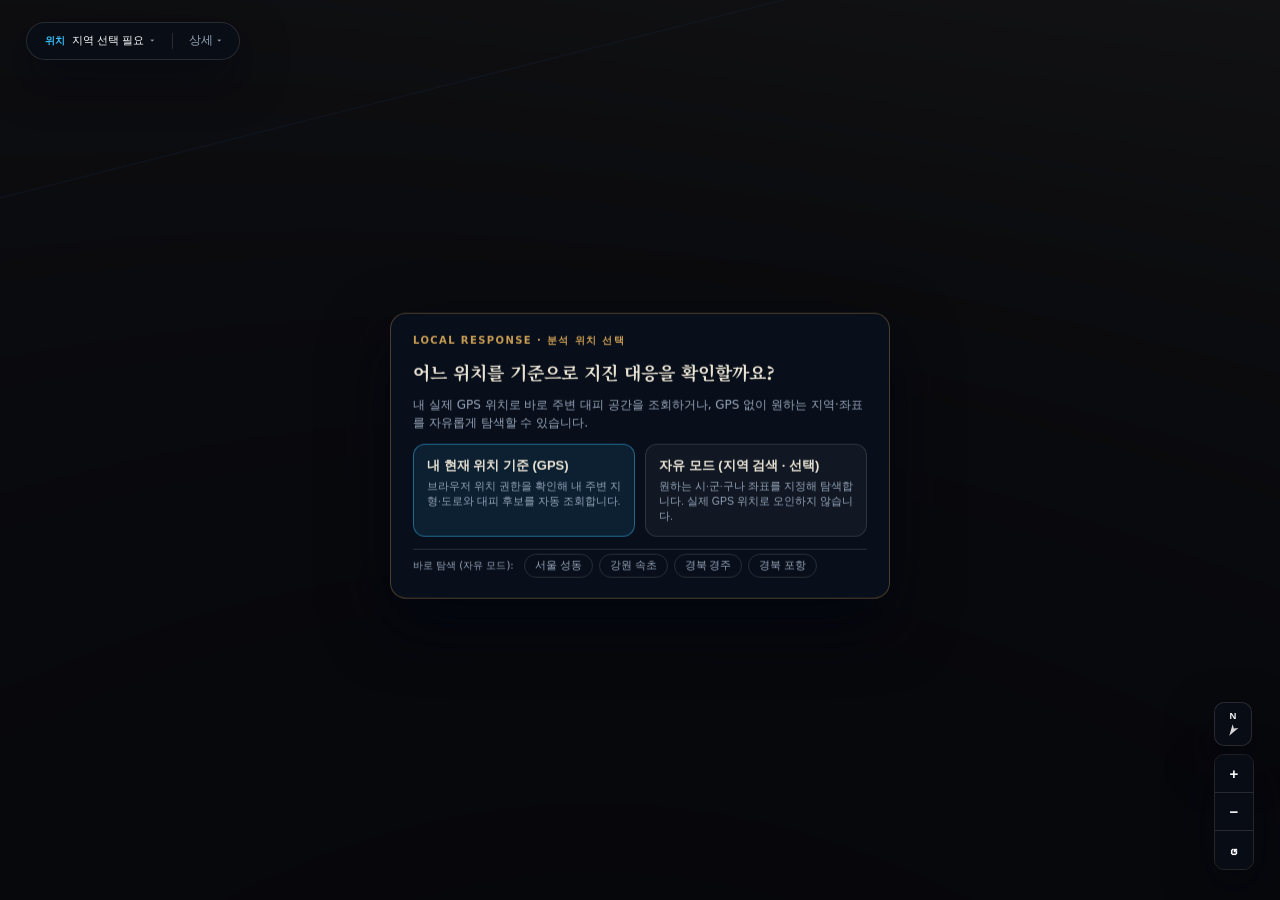
<file: viewer_p2_6.html>
<!DOCTYPE html>
<html lang="ko">
<head>
  <meta charset="UTF-8" />
  <meta name="viewport" content="width=device-width, initial-scale=1.0, maximum-scale=1.0, viewport-fit=cover, interactive-widget=resizes-visual" />
  <meta name="theme-color" content="#050912" />
  <meta name="apple-mobile-web-app-capable" content="yes" />
  <meta name="apple-mobile-web-app-status-bar-style" content="black-translucent" />
  <meta name="mobile-web-app-capable" content="yes" />
  <meta name="format-detection" content="telephone=no" />
  <title>SEISMOLIVE — 지진 대응 3D 보행 대피 안내</title>
  <link rel="icon" href="data:," />
  <link rel="preconnect" href="https://fonts.googleapis.com" />
  <link rel="preconnect" href="https://fonts.gstatic.com" crossorigin />
  <link href="https://fonts.googleapis.com/css2?family=Noto+Serif+KR:wght@600;700&family=Pretendard:wght@400;500;600;700&display=swap" rel="stylesheet" />
  <link rel="stylesheet" href="./css/evacuation.css?v=6.8" />
  <link rel="stylesheet" href="./css/mobile-app.css?v=6.8" />
  <style>
    html, body {
      margin: 0;
      padding: 0;
      width: 100%;
      height: 100%;
      overflow: hidden;
      background: #050912;
      font-family: "Pretendard", "Apple SD Gothic Neo", "Noto Sans KR", system-ui, sans-serif;
    }
    #canvas-container {
      position: fixed;
      inset: 0;
      z-index: 1;
    }
    #hud-root {
      position: fixed;
      inset: 0;
      z-index: 20;
      pointer-events: none;
    }
  </style>
</head>
<body>
  <div id="canvas-container"></div>
  <div id="hud-root"></div>

  <script type="module" src="./js/viewer_p2_6_boot.js"></script>
</body>
</html>
</file>
<file: css/evacuation.css>
/* ==========================================================================
   SEISMOLIVE v4.0 — Shared Local 3D Evacuation & City Response Stylesheet
   File: css/evacuation.css
   Harmonized with css/theme.css tokens (--hanji, --brass, --obsidian, --cinnabar)
   Used identically in Single-Canvas (#local-evac-hud) and viewer_p2_6.html
   ========================================================================== */

:root {
  --evac-void: #070B14;
  --evac-panel-bg: rgba(9, 14, 24, 0.80);
  --evac-panel-solid: rgba(10, 16, 28, 0.94);
  --evac-hanji: #EAE4D5;
  --evac-ink: #f8fafc;
  --evac-muted: #94a3b8;
  --evac-brass: #C89D54;
  --evac-brass-soft: rgba(200, 157, 84, 0.16);
  --evac-sky: #38bdf8;
  --evac-sky-soft: rgba(56, 189, 248, 0.16);
  --evac-cinnabar: #D9382E;
  --evac-hairline: rgba(234, 228, 213, 0.14);
  --evac-shadow: 0 18px 46px rgba(2, 6, 16, 0.56);
  --evac-serif: "Noto Serif KR", "Songti KR", "Batang", serif;
  --evac-sans: "Pretendard", "Apple SD Gothic Neo", "Noto Sans KR", system-ui, sans-serif;
  --evac-mono: "SF Mono", "JetBrains Mono", ui-monospace, monospace;
}

.evac-hud-root.theme-day,
body.theme-day .evac-hud-root,
body.theme-day {
  --evac-panel-bg: rgba(255, 255, 255, 0.90);
  --evac-panel-solid: rgba(255, 255, 255, 0.97);
  --evac-ink: #0f172a;
  --evac-hanji: #111827;
  --evac-muted: #475569;
  --evac-brass: #9a6b24;
  --evac-brass-soft: rgba(154, 107, 36, 0.12);
  --evac-sky: #0284c7;
  --evac-sky-soft: rgba(2, 132, 199, 0.12);
  --evac-hairline: rgba(15, 23, 42, 0.12);
  --evac-shadow: 0 14px 36px rgba(15, 23, 42, 0.14);
}

#local-evac-hud {
  position: fixed;
  inset: 0;
  z-index: 40;
  pointer-events: none;
  opacity: 0;
  visibility: hidden;
  transition: opacity 0.45s ease, visibility 0.45s ease;
  font-family: var(--evac-sans);
  color: var(--evac-ink);
}

#local-evac-hud.is-visible {
  opacity: 1;
  visibility: visible;
}

.evac-hud-root {
  position: fixed;
  inset: 0;
  pointer-events: none;
  font-family: var(--evac-sans);
  color: var(--evac-ink);
}

.evac-hud-root *,
#local-evac-hud * {
  box-sizing: border-box;
}

#spatial-label-layer {
  position: fixed;
  inset: 0;
  z-index: 12;
  pointer-events: none;
  overflow: hidden;
}

.spatial-map-label {
  position: fixed;
  left: 0;
  top: 0;
  z-index: 14;
  display: inline-flex;
  align-items: center;
  gap: 5px;
  max-width: 224px;
  overflow: hidden;
  padding: 4px 10px;
  border-radius: 999px;
  font-size: 11px;
  font-weight: 500;
  letter-spacing: 0.01em;
  background: var(--evac-panel-bg);
  color: var(--evac-ink);
  border: 1px solid var(--evac-hairline);
  backdrop-filter: blur(10px);
  -webkit-backdrop-filter: blur(10px);
  box-shadow: 0 4px 14px rgba(0, 0, 0, 0.28);
  white-space: nowrap;
  pointer-events: none;
  will-change: transform, opacity;
  transition: opacity 0.22s ease;
}

.spatial-map-label .sml-title {
  overflow: hidden;
  text-overflow: ellipsis;
  white-space: nowrap;
  max-width: 148px;
  min-width: 0;
}

.spatial-map-label .sml-sub {
  overflow: hidden;
  text-overflow: ellipsis;
  white-space: nowrap;
  max-width: 88px;
  font-size: 10px;
  opacity: 0.78;
  min-width: 0;
}

.spatial-map-label.cat-target_building,
.spatial-map-label.cat-origin_building,
.spatial-map-label.cat-primary_shelter {
  max-width: 248px;
}

.spatial-map-label.cat-target_building .sml-title,
.spatial-map-label.cat-origin_building .sml-title,
.spatial-map-label.cat-primary_shelter .sml-title {
  max-width: 172px;
}

.spatial-map-label .label-dot {
  width: 6px;
  height: 6px;
  border-radius: 50%;
  background: currentColor;
  flex-shrink: 0;
}

.spatial-map-label.cat-target_building,
.spatial-map-label.cat-origin_building {
  background: rgba(15, 23, 42, 0.94);
  border-color: var(--evac-sky);
  color: #f8fafc;
  font-weight: 600;
}

.spatial-map-label.cat-primary_shelter {
  background: rgba(8, 22, 34, 0.94);
  border-color: var(--evac-brass);
  color: #EAE4D5;
  font-weight: 600;
}

.spatial-map-label.cat-waterway_geo {
  background: transparent;
  border-color: transparent;
  box-shadow: none;
  backdrop-filter: none;
  color: rgba(125, 211, 252, 0.72);
  font-size: 10.5px;
  letter-spacing: 0.12em;
  text-shadow: 0 1px 8px rgba(4, 9, 17, 0.85);
}

.evac-hud-root.theme-day .spatial-map-label.cat-waterway_geo,
body.theme-day .spatial-map-label.cat-waterway_geo {
  color: #0369a1;
  text-shadow: 0 1px 6px rgba(255, 255, 255, 0.92);
}

/* 3D Moving Walker & Direct Building Hover Callouts */
#walker-callout,
#building-hover-pill {
  position: fixed;
  top: 0;
  left: 0;
  z-index: 26;
  display: none;
  align-items: center;
  gap: 6px;
  padding: 5px 12px;
  border-radius: 999px;
  font-size: 11px;
  font-weight: 600;
  white-space: nowrap;
  pointer-events: none;
  will-change: transform;
}

#walker-callout {
  background: var(--evac-sky);
  color: #041220;
  box-shadow: 0 6px 20px rgba(56, 189, 248, 0.38);
}

#building-hover-pill {
  background: var(--evac-panel-solid);
  color: var(--evac-hanji);
  border: 1px solid var(--evac-brass);
  box-shadow: var(--evac-shadow);
}

/* --------------------------------------------------------------------------
   Top-Left Unified Mini-Globe Return + Region Search + Editorial Impact Info
   -------------------------------------------------------------------------- */
#evac-header-overlay,
#header-overlay {
  position: fixed;
  top: calc(20px + var(--safe-top, env(safe-area-inset-top, 0px)));
  left: calc(24px + var(--safe-left, env(safe-area-inset-left, 0px)));
  z-index: 32;
  max-width: min(450px, calc(100vw - 540px - var(--safe-left, env(safe-area-inset-left, 0px)) - var(--safe-right, env(safe-area-inset-right, 0px))));
  pointer-events: none;
}

#evac-header-overlay:has(#region-search-popover.open) {
  z-index: 60;
}

.evac-top-action-row {
  display: flex;
  flex-wrap: wrap;
  align-items: center;
  gap: 6px;
  margin-bottom: 8px;
  pointer-events: auto;
}

.hdr-utility-btn {
  appearance: none;
  display: inline-flex;
  align-items: center;
  gap: 4px;
  padding: 6px 11px;
  border-radius: 999px;
  border: 1px solid var(--evac-hairline);
  background: var(--evac-panel-bg);
  color: var(--evac-ink);
  font-size: 11px;
  font-weight: 500;
  cursor: pointer;
  white-space: nowrap;
  backdrop-filter: blur(14px);
  -webkit-backdrop-filter: blur(14px);
  box-shadow: var(--evac-shadow);
  transition: border-color 0.16s ease, background 0.16s ease, color 0.16s ease;
}

.hdr-utility-btn:hover,
.hdr-utility-btn.active {
  border-color: var(--evac-sky);
  background: var(--evac-sky-soft);
  color: var(--evac-sky);
}

.evac-summary-card {
  padding: 11px 14px 10px;
  border-radius: 13px;
  background: var(--evac-panel-bg);
  border: 1px solid var(--evac-hairline);
  backdrop-filter: blur(16px);
  -webkit-backdrop-filter: blur(16px);
  box-shadow: var(--evac-shadow);
  pointer-events: auto;
}

.evac-summary-top-meta {
  display: flex;
  align-items: center;
  justify-content: space-between;
  gap: 10px;
  margin-bottom: 4px;
}

.route-delta-note {
  font-size: 10px;
  font-weight: 600;
  color: var(--evac-sky);
  font-variant-numeric: tabular-nums;
  white-space: nowrap;
}

#evac-context-drawer {
  display: none;
  flex-direction: column;
  gap: 4px;
  margin-top: 7px;
  padding-top: 7px;
  border-top: 1px solid var(--evac-hairline);
  font-size: 10.5px;
  line-height: 1.44;
  color: var(--evac-muted);
}

#evac-context-drawer.is-open {
  display: flex;
}

.dq-lim-text {
  color: var(--evac-muted);
  font-size: 10px;
  line-height: 1.4;
}

.mini-globe-exit-btn {
  display: inline-flex;
  align-items: center;
  gap: 6px;
  padding: 5px 11px;
  border-radius: 999px;
  border: 1px solid rgba(200, 157, 84, 0.42);
  background: var(--evac-brass-soft);
  color: var(--evac-hanji);
  font-size: 11.5px;
  font-weight: 600;
  letter-spacing: 0.01em;
  cursor: pointer;
  text-decoration: none;
  white-space: nowrap;
  flex-shrink: 0;
  transition: transform 0.16s ease, border-color 0.16s ease, background 0.16s ease;
}

.evac-hud-root.theme-day .mini-globe-exit-btn {
  color: #7c4d0f;
  border-color: rgba(154, 107, 47, 0.45);
}

.mini-globe-exit-btn:hover {
  border-color: var(--evac-brass);
  background: rgba(200, 157, 84, 0.24);
}

.mini-globe-exit-btn svg {
  width: 14px;
  height: 14px;
  stroke: var(--evac-brass);
  fill: none;
  stroke-width: 1.6;
}

.region-picker-wrap {
  position: relative;
}

.region-switcher-btn {
  display: inline-flex;
  align-items: center;
  gap: 6px;
  padding: 7px 13px;
  border-radius: 999px;
  border: 1px solid var(--evac-hairline);
  background: var(--evac-panel-bg);
  color: var(--evac-ink);
  font-size: 11.5px;
  font-weight: 500;
  cursor: pointer;
  backdrop-filter: blur(14px);
  -webkit-backdrop-filter: blur(14px);
  box-shadow: var(--evac-shadow);
  transition: border-color 0.2s ease, background 0.2s ease;
}

.region-switcher-btn:hover,
.region-switcher-btn.open {
  border-color: var(--evac-sky);
  background: var(--evac-panel-solid);
}

.region-switcher-btn .reg-tag {
  font-size: 10px;
  color: var(--evac-sky);
  font-weight: 600;
  letter-spacing: 0.04em;
}

#region-search-popover {
  position: absolute;
  top: calc(100% + 8px);
  left: 0;
  width: 340px;
  max-height: calc(100dvh - 86px - var(--safe-top, env(safe-area-inset-top, 0px)) - var(--safe-bottom, env(safe-area-inset-bottom, 0px)));
  overflow-y: auto;
  -webkit-overflow-scrolling: touch;
  padding: 12px 14px;
  border-radius: 14px;
  background: var(--evac-panel-solid);
  border: 1px solid var(--evac-hairline);
  backdrop-filter: blur(18px);
  box-shadow: var(--evac-shadow);
  display: none;
  flex-direction: column;
  gap: 10px;
  pointer-events: auto;
  z-index: 48;
}

#region-search-popover.open {
  display: flex;
}

#region-search-results:empty {
  display: none;
}

.region-search-form {
  display: flex;
  gap: 6px;
}

.region-search-input {
  flex: 1;
  min-width: 0;
  padding: 7px 10px;
  border-radius: 8px;
  border: 1px solid var(--evac-hairline);
  background: rgba(15, 23, 42, 0.35);
  color: var(--evac-ink);
  font-size: 11.5px;
  outline: none;
}

.evac-hud-root.theme-day .region-search-input {
  background: rgba(241, 245, 249, 0.9);
}

.region-search-input:focus {
  border-color: var(--evac-sky);
}

.region-search-submit {
  padding: 7px 11px;
  border-radius: 8px;
  border: 1px solid rgba(56, 189, 248, 0.45);
  background: var(--evac-sky-soft);
  color: var(--evac-sky);
  font-size: 11px;
  font-weight: 600;
  cursor: pointer;
}

.region-chips-grid {
  display: grid;
  grid-template-columns: repeat(2, minmax(0, 1fr));
  gap: 6px;
}

.region-chip-btn {
  text-align: left;
  padding: 7px 9px;
  border-radius: 8px;
  border: 1px solid var(--evac-hairline);
  background: rgba(148, 163, 184, 0.06);
  color: var(--evac-ink);
  font-size: 11px;
  cursor: pointer;
  transition: border-color 0.16s ease, background 0.16s ease;
}

.region-chip-btn:hover,
.region-chip-btn.active {
  border-color: var(--evac-brass);
  background: var(--evac-brass-soft);
}

.region-chip-btn small {
  display: block;
  margin-top: 2px;
  font-size: 9.5px;
  color: var(--evac-muted);
}

#region-search-results {
  display: flex;
  flex-direction: column;
  gap: 4px;
  max-height: 130px;
  overflow-y: auto;
}

.region-result-row {
  padding: 6px 8px;
  border-radius: 7px;
  border: 1px solid var(--evac-hairline);
  background: transparent;
  color: var(--evac-ink);
  font-size: 11px;
  text-align: left;
  cursor: pointer;
}

.region-result-row:hover {
  border-color: var(--evac-sky);
  background: var(--evac-sky-soft);
}

.header-eyebrow {
  display: inline-flex;
  align-items: center;
  gap: 6px;
  font-size: 9.5px;
  letter-spacing: 0.12em;
  text-transform: uppercase;
  color: var(--evac-brass);
  font-weight: 600;
  margin-bottom: 0;
}

.evac-hud-root.theme-day .header-eyebrow,
.evac-hud-root.theme-day .header-route-headline,
.evac-hud-root.theme-day .header-quake-impact {
  text-shadow: none;
}

.live-dot {
  width: 5px;
  height: 5px;
  border-radius: 50%;
  background: var(--evac-sky);
  box-shadow: 0 0 6px var(--evac-sky);
}

.header-route-headline {
  margin: 0;
  font-family: var(--evac-serif);
  font-size: 17px;
  font-weight: 700;
  line-height: 1.32;
  letter-spacing: -0.015em;
  color: var(--evac-hanji);
}

.header-quake-impact {
  margin-top: 5px;
  display: flex;
  flex-direction: column;
  gap: 2px;
  font-size: 11px;
  line-height: 1.42;
  color: var(--evac-muted);
}

.header-quake-impact .quake-line {
  display: flex;
  align-items: center;
  flex-wrap: wrap;
  gap: 6px;
  color: var(--evac-ink);
}

.header-quake-impact .quake-tag {
  font-size: 9.5px;
  font-weight: 600;
  padding: 1px 6px;
  border-radius: 5px;
  border: 1px solid var(--evac-hairline);
  background: rgba(148, 163, 184, 0.08);
  color: var(--evac-brass);
}

/* --------------------------------------------------------------------------
   Top-Right Restrained Control Capsule + Collapsed Developer Lab
   -------------------------------------------------------------------------- */
#exhibition-bar {
  position: fixed;
  top: calc(22px + var(--safe-top, env(safe-area-inset-top, 0px)));
  right: calc(26px + var(--safe-right, env(safe-area-inset-right, 0px)));
  z-index: 32;
  display: flex;
  flex-direction: column;
  align-items: flex-end;
  gap: 8px;
  pointer-events: auto;
}

.top-capsule {
  display: inline-flex;
  align-items: center;
  flex-wrap: wrap;
  gap: 4px;
  padding: 5px 7px;
  border-radius: 999px;
  background: var(--evac-panel-bg);
  border: 1px solid var(--evac-hairline);
  backdrop-filter: blur(14px);
  -webkit-backdrop-filter: blur(14px);
  box-shadow: var(--evac-shadow);
}

.top-divider {
  width: 1px;
  height: 16px;
  background: var(--evac-hairline);
  margin: 0 2px;
}

.ctrl-btn {
  appearance: none;
  border: none;
  background: transparent;
  color: var(--evac-muted);
  font-size: 11.5px;
  font-weight: 500;
  padding: 5px 10px;
  border-radius: 999px;
  cursor: pointer;
  white-space: nowrap;
  transition: color 0.16s ease, background 0.16s ease;
}

.ctrl-btn:hover {
  color: var(--evac-ink);
  background: rgba(148, 163, 184, 0.12);
}

.ctrl-btn.active {
  background: var(--evac-sky-soft);
  color: var(--evac-sky);
  font-weight: 600;
}

#dev-lab-drawer {
  width: 390px;
  max-height: calc(100vh - 200px);
  overflow-y: auto;
  padding: 14px 16px;
  border-radius: 14px;
  background: var(--evac-panel-solid);
  border: 1px solid var(--evac-hairline);
  backdrop-filter: blur(16px);
  box-shadow: var(--evac-shadow);
  display: none;
  flex-direction: column;
  gap: 12px;
  font-size: 11px;
}

#dev-lab-drawer.open {
  display: flex;
}

.lab-section {
  display: flex;
  flex-direction: column;
  gap: 6px;
  padding-bottom: 10px;
  border-bottom: 1px solid var(--evac-hairline);
}

.lab-section:last-child {
  padding-bottom: 0;
  border-bottom: none;
}

.lab-title {
  font-size: 10px;
  letter-spacing: 0.08em;
  text-transform: uppercase;
  color: var(--evac-muted);
  font-weight: 600;
}

.lab-row {
  display: flex;
  flex-wrap: wrap;
  gap: 5px;
}

.lab-btn {
  appearance: none;
  border: 1px solid var(--evac-hairline);
  background: rgba(148, 163, 184, 0.08);
  color: var(--evac-ink);
  font-size: 10.5px;
  padding: 5px 9px;
  border-radius: 7px;
  cursor: pointer;
  text-decoration: none;
  transition: border-color 0.15s ease, background 0.15s ease;
}

.lab-btn:hover {
  border-color: var(--evac-sky);
  background: var(--evac-sky-soft);
}

.lab-btn.active {
  border-color: var(--evac-sky);
  background: var(--evac-sky);
  color: #061423;
  font-weight: 600;
}

#field-audit-drawer {
  display: none;
  padding: 8px 10px;
  border-radius: 8px;
  background: rgba(148, 163, 184, 0.06);
  border: 1px solid var(--evac-hairline);
  font-size: 10.5px;
  line-height: 1.5;
}

.telemetry-list {
  display: flex;
  flex-direction: column;
  gap: 3px;
  font-size: 10.5px;
  color: var(--evac-muted);
}

.telemetry-list strong {
  color: var(--evac-ink);
}

/* --------------------------------------------------------------------------
   Bottom-Right Compass & Zoom Stack
   -------------------------------------------------------------------------- */
#map-controls {
  position: fixed;
  right: calc(26px + var(--safe-right, env(safe-area-inset-right, 0px)));
  bottom: calc(30px + var(--safe-bottom, env(safe-area-inset-bottom, 0px)));
  z-index: 28;
  display: flex;
  flex-direction: column;
  gap: 8px;
  pointer-events: auto;
}

.compass-btn,
.zoom-btn {
  width: 38px;
  height: 38px;
  border: 1px solid var(--evac-hairline);
  border-radius: 10px;
  background: var(--evac-panel-bg);
  color: var(--evac-ink);
  backdrop-filter: blur(12px);
  display: flex;
  flex-direction: column;
  align-items: center;
  justify-content: center;
  cursor: pointer;
  font-size: 15px;
  font-weight: 600;
  box-shadow: var(--evac-shadow);
  transition: background 0.15s ease, border-color 0.15s ease;
}

.compass-btn {
  height: 44px;
  gap: 1px;
  font-size: 9.5px;
}

.compass-btn:hover,
.zoom-btn:hover {
  border-color: var(--evac-sky);
}

.zoom-stack {
  display: flex;
  flex-direction: column;
  border-radius: 10px;
  overflow: hidden;
  border: 1px solid var(--evac-hairline);
  box-shadow: var(--evac-shadow);
}

.zoom-stack .zoom-btn {
  border: none;
  border-radius: 0;
  box-shadow: none;
  border-bottom: 1px solid var(--evac-hairline);
}

.zoom-stack .zoom-btn:last-child {
  border-bottom: none;
}

#compass-needle {
  width: 14px;
  height: 16px;
  transition: transform 0.08s linear;
}

/* --------------------------------------------------------------------------
   Bottom-Center Unified Evacuation Dock & Contextual Rule / Arrival Card
   -------------------------------------------------------------------------- */
#empty-region-callout {
  position: fixed;
  top: 45%;
  left: 50%;
  transform: translate(-50%, -50%);
  z-index: 26;
  width: min(410px, calc(100vw - 32px));
  padding: 15px 18px;
  border-radius: 14px;
  background: var(--evac-panel-solid);
  border: 1px solid rgba(200, 157, 84, 0.38);
  backdrop-filter: blur(18px);
  -webkit-backdrop-filter: blur(18px);
  box-shadow: var(--evac-shadow);
  display: none;
  flex-direction: column;
  gap: 7px;
  pointer-events: auto;
  text-align: left;
}

#empty-region-callout.is-visible {
  display: flex;
}

.erc-eyebrow {
  font-size: 9.5px;
  font-weight: 600;
  letter-spacing: 0.08em;
  color: var(--evac-brass);
  text-transform: uppercase;
}

.erc-title {
  margin: 0;
  font-family: var(--evac-serif);
  font-size: 15px;
  font-weight: 700;
  color: var(--evac-hanji);
  line-height: 1.32;
}

.erc-body {
  margin: 0;
  font-size: 11.5px;
  line-height: 1.48;
  color: var(--evac-muted);
}

.erc-actions {
  margin-top: 4px;
  display: flex;
  flex-wrap: wrap;
  align-items: center;
  gap: 7px;
}

.erc-primary-btn {
  appearance: none;
  border: 1px solid rgba(200, 157, 84, 0.55);
  background: var(--evac-brass-soft);
  color: var(--evac-hanji);
  font-size: 11.5px;
  font-weight: 600;
  padding: 7px 13px;
  border-radius: 999px;
  cursor: pointer;
  transition: border-color 0.16s ease, background 0.16s ease;
}

.evac-hud-root.theme-day .erc-primary-btn {
  color: #7c4d0f;
}

.erc-primary-btn:hover {
  border-color: var(--evac-brass);
  background: rgba(200, 157, 84, 0.25);
}

.erc-secondary-btn {
  appearance: none;
  border: 1px solid var(--evac-hairline);
  background: rgba(148, 163, 184, 0.06);
  color: var(--evac-ink);
  font-size: 11px;
  font-weight: 500;
  padding: 6px 11px;
  border-radius: 999px;
  cursor: pointer;
}

.erc-secondary-btn:hover {
  border-color: var(--evac-sky);
  color: var(--evac-sky);
}

#bottom-stage-stack {
  position: fixed;
  left: 50%;
  bottom: calc(20px + var(--safe-bottom, env(safe-area-inset-bottom, 0px)));
  transform: translateX(-50%);
  z-index: 30;
  width: min(680px, calc(100vw - 150px - var(--safe-left, env(safe-area-inset-left, 0px)) - var(--safe-right, env(safe-area-inset-right, 0px))));
  display: flex;
  flex-direction: column;
  align-items: center;
  gap: 8px;
  pointer-events: none;
}

/* Editorial Safety Rule & Educational Arrival Sheet */
#safety-rule-popup {
  width: 100%;
  padding: 10px 15px;
  border-radius: 14px;
  background: var(--evac-panel-bg);
  border: 1px solid var(--evac-hairline);
  backdrop-filter: blur(18px);
  -webkit-backdrop-filter: blur(18px);
  box-shadow: var(--evac-shadow);
  pointer-events: auto;
  transition: opacity 0.22s ease, transform 0.22s ease, border-color 0.22s ease;
}

#safety-rule-popup.is-arrived {
  border-color: rgba(200, 157, 84, 0.45);
  background: var(--evac-panel-solid);
}

#safety-rule-popup.is-hidden {
  opacity: 0;
  transform: translateY(8px);
  pointer-events: none;
  display: none;
}

.sr-top {
  display: flex;
  align-items: center;
  justify-content: space-between;
  gap: 10px;
  margin-bottom: 3px;
}

.sr-step-meta {
  font-size: 10px;
  font-weight: 600;
  letter-spacing: 0.05em;
  color: var(--evac-sky);
}

#safety-rule-popup.is-arrived .sr-step-meta {
  color: var(--evac-brass);
}

.sr-close-btn {
  appearance: none;
  border: none;
  background: transparent;
  color: var(--evac-muted);
  cursor: pointer;
  font-size: 14px;
  line-height: 1;
  padding: 2px 5px;
}

.sr-headline {
  margin: 0 0 3px 0;
  font-family: var(--evac-serif);
  font-size: 14px;
  font-weight: 700;
  color: var(--evac-hanji);
}

.sr-body {
  margin: 0;
  font-size: 11.5px;
  line-height: 1.46;
  color: var(--evac-muted);
}

.sr-caution {
  margin-top: 5px;
  font-size: 10.5px;
  color: #fbbf24;
  font-weight: 500;
  line-height: 1.38;
}

.evac-hud-root.theme-day .sr-caution,
body.theme-day .sr-caution {
  color: #b45309;
}

.sr-caution.is-critical {
  color: #f43f5e;
}

/* Educational Shelter Justification & Editorial Arrival Ledger */
#arrival-education-panel {
  display: none;
  flex-direction: column;
  gap: 8px;
  margin-top: 8px;
  padding-top: 8px;
  border-top: 1px solid var(--evac-hairline);
}

#safety-rule-popup.is-arrived #arrival-education-panel {
  display: flex;
}

.arrival-metrics-strip {
  display: grid;
  grid-template-columns: repeat(4, minmax(0, 1fr));
  border-top: 1px solid var(--evac-hairline);
  border-bottom: 1px solid var(--evac-hairline);
  padding: 6px 0;
}

.arrival-metric-item {
  display: flex;
  flex-direction: column;
  gap: 1px;
  padding: 0 10px;
  border-left: 1px solid var(--evac-hairline);
}

.arrival-metric-item:first-child {
  padding-left: 0;
  border-left: none;
}

.arrival-metric-item .am-label {
  font-size: 9.5px;
  color: var(--evac-muted);
  white-space: nowrap;
}

.arrival-metric-item .am-val {
  font-size: 11px;
  color: var(--evac-hanji);
  font-weight: 600;
  font-variant-numeric: tabular-nums;
  white-space: nowrap;
  overflow: hidden;
  text-overflow: ellipsis;
}

.arrival-why-text {
  margin: 0;
  font-size: 11px;
  line-height: 1.46;
  color: var(--evac-muted);
}

.arrival-protocol-row {
  display: grid;
  grid-template-columns: repeat(3, minmax(0, 1fr));
  border: 1px solid var(--evac-hairline);
  border-radius: 9px;
  overflow: hidden;
}

.arrival-proto-btn {
  appearance: none;
  border: none;
  border-right: 1px solid var(--evac-hairline);
  background: rgba(148, 163, 184, 0.04);
  color: var(--evac-ink);
  font-size: 10.5px;
  font-weight: 500;
  padding: 7px 10px;
  cursor: pointer;
  text-align: left;
  transition: background 0.16s ease, color 0.16s ease;
}

.arrival-proto-btn:last-child {
  border-right: none;
}

.arrival-proto-btn:hover,
.arrival-proto-btn.active {
  background: var(--evac-brass-soft);
}

.arrival-proto-btn .ap-step {
  display: block;
  font-size: 9px;
  font-weight: 600;
  color: var(--evac-brass);
  margin-bottom: 2px;
}

.arrival-proto-btn .ap-action {
  display: block;
  font-size: 10.5px;
  line-height: 1.32;
  color: var(--evac-hanji);
}

.arrival-footer-bar {
  display: flex;
  justify-content: space-between;
  align-items: center;
  gap: 10px;
  font-size: 10px;
  color: var(--evac-muted);
}

.arrival-replay-btn {
  appearance: none;
  border: 1px solid var(--evac-hairline);
  background: transparent;
  color: var(--evac-sky);
  font-size: 10.5px;
  font-weight: 600;
  padding: 4px 10px;
  border-radius: 999px;
  cursor: pointer;
  white-space: nowrap;
}

/* Floating Player & Origin-to-Shelter Strip */
#evac-dock {
  width: 100%;
  padding: 9px 15px 10px;
  border-radius: 14px;
  background: var(--evac-panel-bg);
  border: 1px solid var(--evac-hairline);
  backdrop-filter: blur(18px);
  -webkit-backdrop-filter: blur(18px);
  box-shadow: var(--evac-shadow);
  pointer-events: auto;
  display: flex;
  flex-direction: column;
  gap: 9px;
}

.dock-origin-strip {
  display: flex;
  align-items: center;
  justify-content: space-between;
  flex-wrap: wrap;
  gap: 8px;
  padding-bottom: 8px;
  border-bottom: 1px solid var(--evac-hairline);
  font-size: 11px;
}

.dock-origin-route {
  display: flex;
  align-items: center;
  gap: 6px;
  flex-wrap: wrap;
}

.dock-origin-label {
  font-size: 10px;
  color: var(--evac-brass);
  font-weight: 600;
  letter-spacing: 0.04em;
}

.origin-select-group {
  display: inline-flex;
  align-items: center;
  gap: 4px;
}

.origin-pill {
  appearance: none;
  border: 1px solid var(--evac-hairline);
  background: transparent;
  color: var(--evac-muted);
  font-size: 10.5px;
  padding: 3px 9px;
  border-radius: 999px;
  cursor: pointer;
  transition: border-color 0.15s ease, color 0.15s ease, background 0.15s ease;
}

.origin-pill:hover {
  color: var(--evac-ink);
  border-color: var(--evac-sky);
}

.origin-pill.active {
  background: var(--evac-sky-soft);
  border-color: var(--evac-sky);
  color: var(--evac-sky);
  font-weight: 600;
}

.dock-click-hint {
  font-size: 10px;
  color: var(--evac-muted);
}

.dock-controls-row {
  display: flex;
  align-items: center;
  gap: 10px;
}

.play-route-btn {
  display: inline-flex;
  align-items: center;
  gap: 6px;
  padding: 6px 13px;
  border-radius: 999px;
  border: 1px solid rgba(56, 189, 248, 0.48);
  background: var(--evac-sky-soft);
  color: var(--evac-sky);
  font-size: 11.5px;
  font-weight: 600;
  cursor: pointer;
  white-space: nowrap;
}

.play-route-btn.is-playing {
  background: var(--evac-sky);
  color: #061423;
}

.evac-hud-root.theme-day .play-route-btn.is-playing,
body.theme-day .play-route-btn.is-playing {
  color: #ffffff;
}

.play-route-btn svg {
  width: 12px;
  height: 12px;
  fill: currentColor;
}

.follow-btn {
  appearance: none;
  border: 1px solid var(--evac-hairline);
  background: transparent;
  color: var(--evac-muted);
  font-size: 11px;
  font-weight: 500;
  padding: 6px 11px;
  border-radius: 999px;
  cursor: pointer;
  white-space: nowrap;
}

.follow-btn.active {
  border-color: var(--evac-sky);
  color: var(--evac-sky);
  background: var(--evac-sky-soft);
  font-weight: 600;
}

.scrubber-wrap {
  flex: 1;
  display: flex;
  align-items: center;
  min-width: 110px;
}

#route-scrubber {
  -webkit-appearance: none;
  appearance: none;
  width: 100%;
  height: 20px;
  background: transparent;
  accent-color: var(--evac-sky);
  cursor: pointer;
  touch-action: none;
}

#route-scrubber::-webkit-slider-runnable-track {
  height: 3px;
  border-radius: 999px;
  background: rgba(148, 163, 184, 0.34);
}

#route-scrubber::-webkit-slider-thumb {
  -webkit-appearance: none;
  appearance: none;
  width: 14px;
  height: 14px;
  margin-top: -5.5px;
  border-radius: 50%;
  background: var(--evac-sky);
  border: 2px solid #f8fafc;
  box-shadow: 0 1px 6px rgba(2, 6, 16, 0.65);
  cursor: grab;
}

#route-scrubber::-moz-range-track {
  height: 3px;
  border-radius: 999px;
  background: rgba(148, 163, 184, 0.34);
}

#route-scrubber::-moz-range-thumb {
  width: 14px;
  height: 14px;
  border-radius: 50%;
  background: var(--evac-sky);
  border: 2px solid #f8fafc;
  cursor: grab;
}

#route-scrubber:disabled {
  opacity: 0.38;
  cursor: not-allowed;
}

.dock-metrics {
  display: flex;
  align-items: baseline;
  gap: 8px;
  font-size: 11px;
  color: var(--evac-muted);
  white-space: nowrap;
}

.dock-dist-strong {
  font-size: 13px;
  font-weight: 700;
  color: var(--evac-hanji);
  font-variant-numeric: tabular-nums;
}

.milestones-row {
  display: flex;
  align-items: center;
  justify-content: space-between;
  gap: 4px;
  overflow-x: auto;
}

.milestone-btn {
  flex: 1 1 auto;
  display: inline-flex;
  align-items: center;
  justify-content: center;
  gap: 5px;
  padding: 5px 8px;
  border-radius: 8px;
  border: 1px solid transparent;
  background: transparent;
  color: var(--evac-muted);
  font-size: 10.5px;
  font-weight: 500;
  cursor: pointer;
  white-space: nowrap;
}

.milestone-btn .m-dot {
  width: 6px;
  height: 6px;
  border-radius: 50%;
  background: var(--evac-muted);
  opacity: 0.55;
}

.milestone-btn.active {
  background: var(--evac-sky-soft);
  border-color: rgba(56, 189, 248, 0.32);
  color: var(--evac-sky);
  font-weight: 600;
}

.milestone-btn.active .m-dot {
  background: var(--evac-sky);
  opacity: 1;
}

/* Brief Seismic Anticipation Banner (피드백 3: shown briefly right after globe flight lands) */
#seismic-brief-banner {
  position: fixed;
  top: 50%;
  left: 50%;
  transform: translate(-50%, -50%) scale(0.96);
  z-index: 36;
  max-width: 440px;
  width: calc(100vw - 48px);
  padding: 16px 20px;
  border-radius: 16px;
  background: var(--evac-panel-solid);
  border: 1px solid rgba(200, 157, 84, 0.45);
  box-shadow: var(--evac-shadow);
  backdrop-filter: blur(18px);
  text-align: center;
  pointer-events: auto;
  opacity: 0;
  visibility: hidden;
  transition: opacity 0.35s ease, transform 0.35s ease, visibility 0.35s ease;
}

#seismic-brief-banner.is-active {
  opacity: 1;
  visibility: visible;
  transform: translate(-50%, -50%) scale(1.0);
}

.sb-eyebrow {
  font-size: 10px;
  letter-spacing: 0.14em;
  text-transform: uppercase;
  color: var(--evac-brass);
  font-weight: 600;
  margin-bottom: 6px;
}

.sb-title {
  margin: 0 0 6px;
  font-family: var(--evac-serif);
  font-size: 17px;
  color: var(--evac-hanji);
}

.sb-detail {
  margin: 0 0 12px;
  font-size: 12px;
  line-height: 1.5;
  color: var(--evac-muted);
}

.sb-actions {
  display: flex;
  justify-content: center;
  gap: 8px;
}

.sb-start-btn {
  padding: 7px 16px;
  border-radius: 999px;
  border: 1px solid rgba(56, 189, 248, 0.55);
  background: var(--evac-sky);
  color: #061423;
  font-size: 11.5px;
  font-weight: 700;
  cursor: pointer;
}

/* Scenario Demarcation & Independent Location / Candidate / Quality Controls */
.scenario-mode-row,
.candidate-pills-row {
  display: flex;
  flex-wrap: wrap;
  gap: 5px;
  margin-top: 2px;
}

.scenario-tab-btn,
.candidate-pill-btn {
  appearance: none;
  display: inline-flex;
  align-items: center;
  gap: 5px;
  border: 1px solid var(--evac-hairline);
  background: rgba(148, 163, 184, 0.05);
  color: var(--evac-muted);
  font-size: 10.5px;
  padding: 4px 10px;
  border-radius: 999px;
  cursor: pointer;
  transition: border-color 0.15s ease, background 0.15s ease, color 0.15s ease;
}

.scenario-tab-btn.active,
.candidate-pill-btn.active {
  border-color: var(--evac-sky);
  background: var(--evac-sky-soft);
  color: var(--evac-hanji);
  font-weight: 600;
}

.cand-dot {
  width: 6px;
  height: 6px;
  border-radius: 50%;
  flex-shrink: 0;
  background: #94a3b8;
}

.cand-dot.is-confirmed {
  background: #38bdf8;
}

.cand-dot.is-conditional {
  background: var(--evac-brass);
}

.cand-dot.is-unavail {
  background: #64748b;
  opacity: 0.6;
}

.cand-name {
  max-width: 165px;
  overflow: hidden;
  text-overflow: ellipsis;
  white-space: nowrap;
}

.cand-dist {
  font-variant-numeric: tabular-nums;
  font-size: 10px;
  color: var(--evac-muted);
}

.candidate-pill-btn.active .cand-dist {
  color: var(--evac-sky);
}

.candidate-status-tag {
  font-size: 9px;
  margin-left: 4px;
  opacity: 0.85;
}

.gps-locate-btn {
  appearance: none;
  border: 1px solid var(--evac-hairline);
  background: var(--evac-brass-soft);
  color: var(--evac-brass);
  border-radius: 8px;
  padding: 6px 9px;
  font-size: 10.5px;
  font-weight: 600;
  cursor: pointer;
  white-space: nowrap;
}

.custom-quake-grid {
  display: grid;
  grid-template-columns: 1fr 1fr;
  gap: 5px;
  margin-top: 5px;
}

.custom-quake-input {
  width: 100%;
  padding: 5px 7px;
  border-radius: 6px;
  border: 1px solid var(--evac-hairline);
  background: rgba(148, 163, 184, 0.08);
  color: var(--evac-ink);
  font-size: 10.5px;
  font-family: var(--evac-mono);
}

#data-quality-strip {
  margin-top: 6px;
  padding-top: 5px;
  border-top: 1px solid var(--evac-hairline);
  display: flex;
  align-items: center;
  flex-wrap: wrap;
  gap: 6px;
  font-size: 10px;
  color: var(--evac-muted);
}

.dq-sep {
  opacity: 0.55;
}

.dq-badge {
  padding: 0;
  border: none;
  background: transparent;
  color: var(--evac-muted);
  font-weight: 500;
}

.dq-badge.is-conditional {
  color: var(--evac-brass);
  font-weight: 600;
}

.dq-badge.is-insufficient {
  padding: 1px 6px;
  border-radius: 4px;
  color: #fb7185;
  border: 1px solid rgba(251, 113, 133, 0.38);
  background: rgba(251, 113, 133, 0.08);
  font-weight: 600;
}

.sb-status-pill {
  display: inline-block;
  padding: 2px 8px;
  margin-bottom: 6px;
  border-radius: 999px;
  font-size: 10px;
  border: 1px solid var(--evac-hairline);
  color: var(--evac-brass);
}

/* --------------------------------------------------------------------------
   Product Entry Gate, Globe-to-Local Handoff Strip & Mode Badges
   -------------------------------------------------------------------------- */
.evac-hud-root:not(.is-dev-mode) .dev-only-control {
  display: none !important;
}

.evac-hud-root.has-entry-gate-open #bottom-stage-stack,
.evac-hud-root.has-entry-gate-open #exhibition-bar,
.evac-hud-root.has-entry-gate-open #spatial-label-layer {
  opacity: 0 !important;
  pointer-events: none !important;
}

.mode-badge-pill {
  display: inline-flex;
  align-items: center;
  gap: 5px;
  padding: 2px 9px;
  border-radius: 999px;
  font-size: 10px;
  font-weight: 600;
  border: 1px solid var(--evac-hairline);
  background: var(--evac-panel-bg);
  color: var(--evac-ink);
}

.mode-badge-pill.is-gps {
  color: #38bdf8;
  border-color: rgba(56, 189, 248, 0.48);
  background: rgba(56, 189, 248, 0.12);
}

.mode-badge-pill.is-free-mode {
  color: var(--evac-brass);
  border-color: rgba(200, 157, 84, 0.45);
  background: var(--evac-brass-soft);
}

.evac-hud-root.theme-day .mode-badge-pill.is-free-mode {
  color: #7c4d0f;
  border-color: rgba(154, 107, 47, 0.42);
  background: rgba(254, 243, 199, 0.85);
}

.evac-hud-root.theme-day .mode-badge-pill.is-gps {
  color: #0369a1;
  border-color: rgba(2, 132, 199, 0.4);
  background: rgba(224, 242, 254, 0.85);
}

#handoff-context-strip {
  display: none;
  margin-top: 8px;
  padding: 8px 11px;
  border-radius: 12px;
  border: 1px solid var(--evac-hairline);
  background: var(--evac-panel-bg);
  backdrop-filter: blur(12px);
  pointer-events: auto;
  flex-direction: column;
  gap: 6px;
}

#handoff-context-strip.is-visible {
  display: flex;
}

.handoff-meta-line {
  font-size: 11px;
  color: var(--evac-muted);
  line-height: 1.4;
}

.handoff-meta-line strong {
  color: var(--evac-hanji);
  font-weight: 600;
}

.handoff-action-row {
  display: flex;
  flex-wrap: wrap;
  gap: 6px;
}

.handoff-action-btn {
  appearance: none;
  border: 1px solid var(--evac-hairline);
  background: rgba(148, 163, 184, 0.08);
  color: var(--evac-ink);
  font-size: 10.5px;
  font-weight: 600;
  padding: 4px 10px;
  border-radius: 999px;
  cursor: pointer;
  transition: border-color 0.16s ease, background 0.16s ease;
}

.handoff-action-btn:hover,
.handoff-action-btn.active {
  border-color: var(--evac-sky);
  background: var(--evac-sky-soft);
  color: var(--evac-sky);
}

#entry-mode-gate {
  position: fixed;
  left: 50%;
  top: 50%;
  transform: translate(-50%, -48%);
  width: min(500px, calc(100vw - 28px));
  padding: 20px 22px;
  border-radius: 16px;
  border: 1px solid rgba(200, 157, 84, 0.34);
  background: var(--evac-panel-solid);
  backdrop-filter: blur(18px);
  -webkit-backdrop-filter: blur(18px);
  box-shadow: 0 24px 64px rgba(2, 6, 16, 0.72);
  pointer-events: auto;
  z-index: 44;
  display: none;
  flex-direction: column;
  gap: 12px;
}

#entry-mode-gate.is-visible {
  display: flex;
}

.emg-eyebrow {
  font-size: 10px;
  letter-spacing: 0.14em;
  text-transform: uppercase;
  color: var(--evac-brass);
  font-weight: 600;
}

.emg-title {
  margin: 0;
  font-family: var(--evac-serif);
  font-size: 18px;
  line-height: 1.35;
  color: var(--evac-hanji);
}

.emg-subtitle {
  margin: 0;
  font-size: 12px;
  line-height: 1.5;
  color: var(--evac-muted);
}

.emg-notice {
  display: none;
  padding: 8px 10px;
  border-radius: 9px;
  border: 1px solid rgba(251, 113, 133, 0.38);
  background: rgba(251, 113, 133, 0.08);
  color: #fecdd3;
  font-size: 11px;
  line-height: 1.45;
}

.evac-hud-root.theme-day .emg-notice {
  color: #9f1239;
  background: rgba(244, 63, 94, 0.08);
}

.emg-notice.is-visible {
  display: block;
}

.emg-track-grid {
  display: grid;
  grid-template-columns: 1fr 1fr;
  gap: 10px;
}

.emg-track-btn {
  appearance: none;
  display: flex;
  flex-direction: column;
  align-items: flex-start;
  gap: 4px;
  padding: 12px 13px;
  border-radius: 12px;
  border: 1px solid var(--evac-hairline);
  background: rgba(148, 163, 184, 0.06);
  color: var(--evac-ink);
  text-align: left;
  cursor: pointer;
  transition: border-color 0.18s ease, background 0.18s ease, transform 0.18s ease;
}

.emg-track-btn:hover {
  border-color: var(--evac-sky);
  background: var(--evac-sky-soft);
  transform: translateY(-1px);
}

.emg-track-btn.is-primary {
  border-color: rgba(56, 189, 248, 0.46);
  background: rgba(56, 189, 248, 0.10);
}

.emg-track-btn strong {
  font-size: 13px;
  font-weight: 700;
  color: var(--evac-hanji);
}

.emg-track-btn small {
  font-size: 10.5px;
  line-height: 1.42;
  color: var(--evac-muted);
}

.emg-free-quick {
  display: flex;
  flex-wrap: wrap;
  gap: 6px;
  padding-top: 4px;
  border-top: 1px solid var(--evac-hairline);
}

.emg-quick-chip {
  appearance: none;
  border: 1px solid var(--evac-hairline);
  background: transparent;
  color: var(--evac-muted);
  font-size: 10.5px;
  padding: 4px 10px;
  border-radius: 999px;
  cursor: pointer;
}

.emg-quick-chip:hover {
  color: var(--evac-hanji);
  border-color: var(--evac-brass);
}

/* ============================================================================
   Unified Top-Left Capsule & Collapsible Detail Sheet (v6.4)
   ============================================================================ */
#evac-header-overlay {
  top: calc(22px + var(--safe-top, env(safe-area-inset-top, 0px)));
  left: calc(26px + var(--safe-left, env(safe-area-inset-left, 0px)));
  max-width: none;
}

#evac-header-overlay.is-detail-open {
  z-index: 60;
}

.evac-left-capsule {
  position: relative;
  pointer-events: auto;
  width: fit-content;
  max-width: calc(100vw - 540px - var(--safe-left, env(safe-area-inset-left, 0px)) - var(--safe-right, env(safe-area-inset-right, 0px)));
}

.evac-left-capsule .region-picker-wrap {
  position: static;
  display: inline-flex;
  align-items: center;
  min-width: 0;
}

.evac-left-capsule .region-switcher-btn {
  display: inline-flex;
  align-items: center;
  gap: 6px;
  min-height: 0;
  padding: 5px 10px;
  border-radius: 999px;
  border: 1px solid transparent;
  background: transparent;
  color: var(--evac-ink);
  font-size: 11px;
  font-weight: 500;
  line-height: 1.25;
  box-shadow: none;
  backdrop-filter: none;
  -webkit-backdrop-filter: none;
  white-space: nowrap;
  cursor: pointer;
  transition: all 0.16s ease;
}

.evac-left-capsule .region-switcher-btn:hover,
.evac-left-capsule .region-switcher-btn.open {
  background: var(--evac-sky-soft);
  border-color: rgba(56, 189, 248, 0.35);
  color: var(--evac-sky);
}

.evac-left-capsule .region-switcher-btn:hover #region-active-label,
.evac-left-capsule .region-switcher-btn.open #region-active-label {
  color: var(--evac-ink);
}

.evac-left-capsule .region-switcher-btn .reg-tag {
  font-size: 10px;
  font-weight: 600;
  color: var(--evac-sky);
  letter-spacing: 0.04em;
}

.evac-left-capsule .reg-caret {
  font-size: 9px;
  color: var(--evac-muted);
  line-height: 1;
}

.evac-left-capsule #btn-toggle-context-details {
  display: inline-flex;
  align-items: center;
  gap: 4px;
  flex-shrink: 0;
}

.evac-left-capsule #btn-toggle-context-details.active .reg-caret {
  color: var(--evac-sky);
}

#evac-header-overlay #region-search-popover {
  top: calc(44px + 6px);
  left: 0;
  pointer-events: auto;
}

#evac-header-overlay .evac-summary-card {
  display: none;
  visibility: hidden;
  pointer-events: auto;
  margin-top: 8px;
  width: min(440px, calc(100vw - 52px - var(--safe-left, env(safe-area-inset-left, 0px)) - var(--safe-right, env(safe-area-inset-right, 0px))));
  padding: 13px 15px 12px;
  border-radius: 14px;
  background: var(--evac-panel-bg);
  border: 1px solid var(--evac-hairline);
  backdrop-filter: blur(18px);
  -webkit-backdrop-filter: blur(18px);
  box-shadow: var(--evac-shadow);
}

#evac-header-overlay.is-detail-open .evac-summary-card {
  display: flex;
  flex-direction: column;
  gap: 6px;
  visibility: visible;
}

#evac-header-overlay:has(#region-search-popover.open) .evac-summary-card {
  display: none;
  visibility: hidden;
}

.evac-top-meta-right {
  display: inline-flex;
  align-items: center;
  gap: 7px;
  flex-wrap: wrap;
  justify-content: flex-end;
}

#evac-header-overlay .evac-summary-card .mode-badge-pill {
  padding: 2px 8px;
  font-size: 9.5px;
  box-shadow: none;
  backdrop-filter: none;
  -webkit-backdrop-filter: none;
}

#evac-header-overlay.is-detail-open #evac-context-drawer {
  display: flex;
  flex-direction: column;
  gap: 5px;
  margin-top: 4px;
  padding-top: 8px;
  border-top: 1px solid var(--evac-hairline);
}

.evac-detail-footer {
  display: flex;
  flex-direction: column;
  gap: 7px;
  margin-top: 4px;
  padding-top: 9px;
  border-top: 1px solid var(--evac-hairline);
}

#evac-header-overlay .evac-detail-footer #handoff-context-strip {
  display: none;
  margin: 0;
  padding: 0;
  background: transparent;
  border: none;
  border-radius: 0;
  box-shadow: none;
  backdrop-filter: none;
  -webkit-backdrop-filter: none;
}

#evac-header-overlay.is-detail-open .evac-detail-footer #handoff-context-strip.is-visible {
  display: block;
}

.evac-detail-actions {
  display: flex;
  flex-wrap: wrap;
  align-items: center;
  gap: 6px;
}

@media (max-width: 960px) {
  #evac-header-overlay,
  #header-overlay {
    max-width: calc(100vw - 32px - var(--safe-left, env(safe-area-inset-left, 0px)) - var(--safe-right, env(safe-area-inset-right, 0px)));
    left: calc(16px + var(--safe-left, env(safe-area-inset-left, 0px)));
    top: calc(14px + var(--safe-top, env(safe-area-inset-top, 0px)));
  }
  .evac-left-capsule {
    max-width: calc(100vw - 440px - var(--safe-left, env(safe-area-inset-left, 0px)) - var(--safe-right, env(safe-area-inset-right, 0px)));
  }
  .header-route-headline {
    font-size: 16.5px;
  }
  #exhibition-bar {
    right: calc(16px + var(--safe-right, env(safe-area-inset-right, 0px)));
    left: auto;
    top: calc(14px + var(--safe-top, env(safe-area-inset-top, 0px)));
    max-width: calc(100vw - 236px - var(--safe-left, env(safe-area-inset-left, 0px)) - var(--safe-right, env(safe-area-inset-right, 0px)));
    align-items: flex-end;
  }
  .top-capsule {
    justify-content: flex-start;
    overflow-x: auto;
    max-width: 100%;
    flex-wrap: nowrap;
    scrollbar-width: none;
    -webkit-overflow-scrolling: touch;
  }
  .top-capsule::-webkit-scrollbar {
    display: none;
  }
  #dev-lab-drawer {
    width: min(390px, calc(100vw - 32px));
    max-height: 52dvh;
  }
  #bottom-stage-stack {
    width: min(620px, calc(100vw - 132px - var(--safe-left, env(safe-area-inset-left, 0px)) - var(--safe-right, env(safe-area-inset-right, 0px))));
    bottom: calc(16px + var(--safe-bottom, env(safe-area-inset-bottom, 0px)));
  }
  #map-controls {
    bottom: calc(20px + var(--safe-bottom, env(safe-area-inset-bottom, 0px)));
    right: calc(16px + var(--safe-right, env(safe-area-inset-right, 0px)));
  }
}

@media (max-width: 768px), (pointer: coarse) {
  #korea-region-search-input,
  .region-search-input,
  .custom-quake-input {
    font-size: 16px;
    min-height: 40px;
  }
  .route-scrubber {
    height: 28px;
    touch-action: none;
  }
  .route-scrubber::-webkit-slider-thumb {
    width: 18px;
    height: 18px;
  }
}

@media (max-width: 600px) {
  #evac-header-overlay,
  #header-overlay {
    left: calc(12px + var(--safe-left, env(safe-area-inset-left, 0px)));
    top: calc(12px + var(--safe-top, env(safe-area-inset-top, 0px)));
    right: auto;
    max-width: none;
    pointer-events: none;
  }
  .region-switcher-btn {
    padding: 3px 8px;
    font-size: 10.5px;
    min-height: 24px;
  }
  .mode-badge-pill {
    padding: 3px 7px;
    font-size: 9.5px;
  }
  .mini-globe-exit-btn {
    padding: 3px 8px;
    font-size: 10px;
    min-height: 24px;
  }
  #evac-header-overlay .evac-summary-card {
    position: fixed;
    top: calc(48px + var(--safe-top, env(safe-area-inset-top, 0px)));
    left: calc(12px + var(--safe-left, env(safe-area-inset-left, 0px)));
    right: calc(12px + var(--safe-right, env(safe-area-inset-right, 0px)));
    width: auto;
    max-width: 420px;
    margin: 0 auto;
    box-sizing: border-box;
    padding: 12px 14px;
    border-radius: 14px;
  }
  .evac-summary-top-meta,
  .header-eyebrow {
    display: inline-flex;
  }
  #data-quality-strip {
    margin-top: 3px;
    padding-top: 3px;
    font-size: 9.5px;
    gap: 4px;
  }
  .header-route-headline {
    font-size: 13.5px;
    line-height: 1.28;
    margin-bottom: 2px;
  }
  .header-quake-impact {
    margin: 2px 0;
    padding: 1px 0;
    gap: 2px;
  }
  .quake-line {
    font-size: 11px;
    flex-wrap: nowrap;
    overflow: hidden;
  }
  #quake-origin-line {
    white-space: nowrap;
    overflow: hidden;
    text-overflow: ellipsis;
    min-width: 0;
  }
  #seismic-brief-overlay {
    width: calc(100vw - 24px - var(--safe-left, 0px) - var(--safe-right, 0px));
    padding: 18px 16px;
  }
  #seismic-brief-overlay .sb-title {
    font-size: 17px;
  }
  #handoff-context-strip {
    margin-top: 4px;
    padding: 5px 8px;
    gap: 4px;
  }
  .handoff-meta-line {
    font-size: 10px;
    white-space: nowrap;
    overflow: hidden;
    text-overflow: ellipsis;
  }
  .handoff-action-row {
    flex-wrap: nowrap;
    overflow-x: auto;
    scrollbar-width: none;
  }
  .candidate-pills-row {
    flex-wrap: nowrap;
    overflow-x: auto;
    scrollbar-width: none;
    -webkit-overflow-scrolling: touch;
    gap: 5px;
    padding-bottom: 1px;
  }
  .candidate-pills-row::-webkit-scrollbar {
    display: none;
  }
  .candidate-pill-btn {
    flex-shrink: 0;
    white-space: nowrap;
    padding: 4px 9px;
    font-size: 10.5px;
  }
  .header-sub,
  .header-seismic-telemetry {
    font-size: 11px;
    line-height: 1.35;
  }
  #exhibition-bar {
    right: calc(12px + var(--safe-right, env(safe-area-inset-right, 0px)));
    left: auto;
    top: calc(12px + var(--safe-top, env(safe-area-inset-top, 0px)));
    gap: 4px;
    pointer-events: none;
  }
  .ctrl-btn {
    min-height: 24px;
    padding: 2px 8px;
    font-size: 10px;
  }
  #region-search-popover {
    position: fixed;
    top: calc(48px + var(--safe-top, env(safe-area-inset-top, 0px)));
    left: calc(12px + var(--safe-left, env(safe-area-inset-left, 0px)));
    right: calc(12px + var(--safe-right, env(safe-area-inset-right, 0px)));
    width: auto;
    max-width: 420px;
    margin: 0 auto;
    box-sizing: border-box;
    max-height: min(44dvh, 290px);
    overflow-y: auto;
    -webkit-overflow-scrolling: touch;
    z-index: 60;
  }
  .region-search-submit,
  .region-chip-btn,
  .arrival-proto-btn {
    min-height: 40px;
  }
  .arrival-metrics-strip {
    grid-template-columns: repeat(2, minmax(0, 1fr));
    row-gap: 5px;
  }
  .arrival-metric-item:nth-child(odd) {
    padding-left: 0;
    border-left: none;
  }
  .arrival-protocol-row {
    grid-template-columns: 1fr;
  }
  .arrival-proto-btn {
    border-right: none;
    border-bottom: 1px solid var(--evac-hairline);
  }
  .arrival-proto-btn:last-child {
    border-bottom: none;
  }
  .emg-track-grid {
    grid-template-columns: 1fr;
  }
  #entry-mode-gate {
    width: calc(100vw - 24px - var(--safe-left, 0px) - var(--safe-right, 0px));
    max-height: calc(100dvh - 24px - var(--safe-top, 0px) - var(--safe-bottom, 0px));
    overflow-y: auto;
    padding: 16px 14px;
  }
  #bottom-stage-stack {
    width: calc(100vw - 20px - var(--safe-left, 0px) - var(--safe-right, 0px));
    bottom: calc(8px + var(--safe-bottom, env(safe-area-inset-bottom, 0px)));
    gap: 6px;
  }
  #safety-rule-popup {
    padding: 9px 11px;
    border-radius: 12px;
    max-height: 22dvh;
    overflow-y: auto;
    -webkit-overflow-scrolling: touch;
  }
  #safety-rule-popup.is-arrived {
    max-height: 30dvh;
  }
  .sr-top {
    margin-bottom: 2px;
  }
  .sr-headline {
    font-size: 12.5px;
    margin-bottom: 2px;
  }
  .sr-body {
    font-size: 10.5px;
    line-height: 1.35;
  }
  .sr-caution {
    margin-top: 3px;
    font-size: 10.5px;
    line-height: 1.28;
  }
  #evac-dock {
    padding: 7px 10px 8px;
    border-radius: 13px;
    gap: 5px;
  }
  .dock-origin-strip,
  .dock-click-hint {
    display: none;
  }
  .origin-pill {
    min-height: 32px;
    padding: 4px 8px;
  }
  .dock-controls-row {
    flex-wrap: wrap;
    gap: 6px;
  }
  .scrubber-wrap {
    order: -1;
    flex-basis: 100%;
  }
  .dock-btn {
    min-height: 36px;
  }
  .milestones-row {
    overflow-x: auto;
    scrollbar-width: none;
    flex-wrap: nowrap;
  }
  .milestones-row::-webkit-scrollbar {
    display: none;
  }
  #map-controls {
    right: calc(10px + var(--safe-right, env(safe-area-inset-right, 0px)));
    bottom: calc(205px + var(--safe-bottom, env(safe-area-inset-bottom, 0px)));
    gap: 4px;
  }
  .compass-btn,
  .zoom-btn {
    width: 34px;
    height: 34px;
  }
  .compass-btn {
    height: 38px;
  }
}

@media (max-width: 600px) and (max-height: 720px) {
  .dock-origin-strip,
  .milestones-row {
    display: none;
  }
  #safety-rule-popup {
    max-height: 98px;
    padding: 6px 10px;
  }
  .sr-headline {
    font-size: 12px;
  }
  .sr-body {
    font-size: 10.5px;
    line-height: 1.3;
  }
}

@media (max-height: 520px) and (orientation: landscape) {
  #evac-header-overlay,
  #header-overlay {
    top: calc(8px + var(--safe-top, env(safe-area-inset-top, 0px)));
    left: calc(12px + var(--safe-left, env(safe-area-inset-left, 0px)));
    max-width: calc(100vw - 24px - var(--safe-left, env(safe-area-inset-left, 0px)) - var(--safe-right, env(safe-area-inset-right, 0px)));
  }
  .evac-left-capsule {
    max-width: min(320px, 42vw);
    padding: 3px 5px;
  }
  .evac-left-capsule .region-switcher-btn,
  .evac-left-capsule #btn-toggle-context-details {
    padding: 3px 8px;
    font-size: 10px;
  }
  .mini-globe-exit-btn {
    padding: 3px 8px;
    font-size: 10px;
  }
  #evac-header-overlay #region-search-popover {
    top: calc(36px + 4px);
    width: min(360px, 52vw);
    max-height: calc(100dvh - 56px - var(--safe-top, 0px) - var(--safe-bottom, 0px));
    overflow-y: auto;
    padding: 8px 10px;
    gap: 6px;
  }
  #region-search-popover #region-chips-grid .region-chip-btn:nth-child(n+3),
  #region-search-popover .region-popover-scenario-section,
  #region-search-popover .dev-only-control {
    display: none;
  }
  #evac-header-overlay .evac-summary-card {
    width: min(410px, 56vw);
    max-height: calc(100dvh - 130px);
    overflow-y: auto;
    padding: 7px 10px;
    border-radius: 10px;
  }
  .evac-summary-top-meta,
  .header-eyebrow,
  #data-quality-strip {
    display: none;
  }
  .header-route-headline {
    font-size: 12px;
    line-height: 1.22;
    margin-bottom: 2px;
  }
  .header-quake-impact {
    margin: 1px 0;
    padding: 1px 0;
  }
  .quake-line {
    font-size: 10px;
    flex-wrap: nowrap;
    overflow: hidden;
  }
  #quake-origin-line {
    white-space: nowrap;
    overflow: hidden;
    text-overflow: ellipsis;
    min-width: 0;
  }
  #evac-header-overlay.is-detail-open #evac-context-drawer {
    margin-top: 4px;
    padding-top: 4px;
    gap: 2px;
  }
  #evac-context-drawer .impact-sub,
  #evac-context-drawer .dq-lim-text {
    font-size: 9.5px;
    line-height: 1.24;
    margin: 0;
    display: -webkit-box;
    -webkit-line-clamp: 2;
    -webkit-box-orient: vertical;
    overflow: hidden;
  }
  #evac-context-drawer .dq-lim-text {
    -webkit-line-clamp: 1;
  }
  .evac-detail-footer {
    margin-top: 4px;
    padding-top: 4px;
    gap: 4px;
  }
  .handoff-meta-line {
    display: none;
  }
  .evac-detail-actions {
    flex-wrap: nowrap;
    overflow-x: auto;
    scrollbar-width: none;
    gap: 4px;
  }
  .evac-detail-actions .handoff-action-btn {
    padding: 4px 8px;
    font-size: 10px;
    min-height: 26px;
  }
  #seismic-brief-overlay {
    padding: 12px 16px;
    max-height: 84dvh;
    overflow-y: auto;
  }
  .header-sub,
  .header-seismic-telemetry {
    font-size: 10px;
    display: -webkit-box;
    -webkit-line-clamp: 1;
    -webkit-box-orient: vertical;
    overflow: hidden;
  }
  #exhibition-bar {
    top: calc(8px + var(--safe-top, env(safe-area-inset-top, 0px)));
    right: calc(10px + var(--safe-right, env(safe-area-inset-right, 0px)));
    left: auto;
    max-width: calc(100vw - 196px - var(--safe-left, env(safe-area-inset-left, 0px)) - var(--safe-right, env(safe-area-inset-right, 0px)));
    align-items: flex-end;
  }
  .top-capsule {
    flex-wrap: nowrap;
    overflow-x: auto;
    max-width: 100%;
    scrollbar-width: none;
    padding: 3px 5px;
    gap: 2px;
  }
  .top-capsule .ctrl-btn {
    padding: 3px 6px;
    font-size: 10.5px;
    min-height: 24px;
  }
  .top-capsule .top-divider {
    margin: 0 2px;
    height: 12px;
  }
  body:has(#evac-header-overlay.is-detail-open) #safety-rule-popup,
  body:has(#region-search-popover.open) #safety-rule-popup {
    display: none !important;
  }
  #bottom-stage-stack {
    width: min(560px, calc(100vw - 124px - var(--safe-left, 0px) - var(--safe-right, 0px)));
    bottom: calc(8px + var(--safe-bottom, env(safe-area-inset-bottom, 0px)));
    gap: 5px;
  }
  #safety-rule-popup {
    padding: 5px 9px;
    max-height: 68px;
    overflow-y: auto;
  }
  .sr-top {
    margin-bottom: 1px;
  }
  .sr-headline {
    font-size: 12px;
    margin-bottom: 1px;
  }
  .sr-body {
    font-size: 10.5px;
    line-height: 1.28;
  }
  .sr-caution {
    margin-top: 2px;
    font-size: 10px;
  }
  #evac-dock {
    padding: 5px 9px 6px;
    gap: 4px;
  }
  .candidate-pills-row {
    flex-wrap: nowrap;
    overflow-x: auto;
    scrollbar-width: none;
    gap: 4px;
  }
  .candidate-pill-btn {
    flex-shrink: 0;
    white-space: nowrap;
    padding: 3px 8px;
    font-size: 10px;
  }
  .dock-origin-strip,
  .milestones-row {
    display: none;
  }
  #map-controls {
    right: calc(12px + var(--safe-right, env(safe-area-inset-right, 0px)));
    bottom: calc(10px + var(--safe-bottom, env(safe-area-inset-bottom, 0px)));
    gap: 4px;
  }
  .compass-btn,
  .zoom-btn {
    width: 34px;
    height: 34px;
  }
  #entry-mode-gate {
    max-height: 92dvh;
    overflow-y: auto;
    padding: 12px 14px;
  }
  .emg-track-grid {
    grid-template-columns: repeat(2, minmax(0, 1fr));
  }
}

@media (max-height: 920px) {
  body:has(#region-search-popover.open) #safety-rule-popup.is-arrived #arrival-education-panel,
  body:has(#evac-header-overlay.is-detail-open) #safety-rule-popup.is-arrived #arrival-education-panel,
  .evac-hud-root:has(#region-search-popover.open) #safety-rule-popup.is-arrived #arrival-education-panel,
  .evac-hud-root:has(#evac-header-overlay.is-detail-open) #safety-rule-popup.is-arrived #arrival-education-panel {
    display: none !important;
  }
}
</file>
<file: css/mobile-app.css>
/* ==========================================================================
   SEISMOLIVE v4.0 — Dedicated Mobile App UI/UX Layer (<= 640px)
   Strictly scoped to phone viewports so Desktop (>= 1024px),
   Tablet (768px), and wide phone landscape (> 640px) stay untouched.
   ========================================================================== */

@media (max-width: 640px) {
  /* ------------------------------------------------------------------------
     1. GLOBAL / GALLERY HEADER & TOP DOCK (Screen 1 & 3)
     ------------------------------------------------------------------------ */
  #gallery-header {
    top: calc(10px + var(--safe-top, env(safe-area-inset-top, 0px))) !important;
    left: calc(12px + var(--safe-left, env(safe-area-inset-left, 0px))) !important;
    right: calc(158px + var(--safe-right, env(safe-area-inset-right, 0px))) !important;
    max-width: none !important;
  }

  #gallery-header .gallery-title {
    font-size: 10.5px !important;
    letter-spacing: 0.14em !important;
    line-height: 1.3 !important;
  }

  /* Hide verbose subtitle on initial mobile screen */
  #gallery-header .gallery-sub {
    display: none !important;
  }

  body:has(#unified-control-surface.state-performance) #gallery-header {
    right: calc(12px + var(--safe-right, env(safe-area-inset-right, 0px))) !important;
  }

  #top-right-earth-dock {
    top: calc(8px + var(--safe-top, env(safe-area-inset-top, 0px))) !important;
    right: calc(10px + var(--safe-right, env(safe-area-inset-right, 0px))) !important;
    gap: 6px !important;
  }

  /* Remove desktop performance/quality badge on mobile */
  #quality-mode-pill {
    display: none !important;
  }

  #btn-dev-lab-global.global-evac-trigger-btn {
    padding: 6px 10px !important;
    font-size: 11px !important;
    border-radius: 999px !important;
    backdrop-filter: blur(20px) !important;
    -webkit-backdrop-filter: blur(20px) !important;
  }

  #global-dev-lab-menu {
    width: min(312px, calc(100vw - 20px)) !important;
    max-height: 70dvh !important;
    overflow-y: auto !important;
    border-radius: 14px !important;
  }

  #chronicle-subtitle-container {
    bottom: calc(80px + var(--safe-bottom, env(safe-area-inset-bottom, 0px))) !important;
    left: 14px !important;
    right: 14px !important;
    width: auto !important;
    transform: none !important;
  }

  #chronicle-subtitle-text {
    font-size: 12px !important;
    line-height: 1.45 !important;
  }

  /* ------------------------------------------------------------------------
     2. BOTTOM EXPLORE DOCK (Screen 1 — Fix "아카이브 탐..." Clipping)
     ------------------------------------------------------------------------ */
  #unified-control-surface.state-explore {
    left: calc(8px + var(--safe-left, env(safe-area-inset-left, 0px))) !important;
    right: calc(8px + var(--safe-right, env(safe-area-inset-right, 0px))) !important;
    bottom: calc(10px + var(--safe-bottom, env(safe-area-inset-bottom, 0px))) !important;
    width: auto !important;
    max-width: none !important;
    transform: none !important;
    height: 48px !important;
    border-radius: 24px !important;
    background: rgba(12, 16, 24, 0.84) !important;
    backdrop-filter: blur(22px) saturate(1.15) !important;
    -webkit-backdrop-filter: blur(22px) saturate(1.15) !important;
    border: 1px solid rgba(200, 157, 84, 0.28) !important;
    box-shadow: 0 12px 32px rgba(0, 0, 0, 0.65) !important;
  }

  #unified-control-surface.state-explore #view-explore {
    display: flex !important;
    align-items: center !important;
    justify-content: space-between !important;
    gap: 4px !important;
    padding: 0 7px !important;
    overflow-x: visible !important;
    width: 100% !important;
  }

  /* Strip desktop brand & auto-continue toggle to give tabs + discover clean space */
  .explore-brand,
  #btn-toggle-auto-continue,
  #view-explore .tab-bullet {
    display: none !important;
  }

  .explore-category-tabs {
    display: flex !important;
    align-items: center !important;
    gap: 4px !important;
    flex: 1 1 auto !important;
    min-width: 0 !important;
  }

  #view-explore .cat-tab {
    flex: 1 1 0 !important;
    min-width: 0 !important;
    height: 34px !important;
    padding: 0 6px !important;
    font-size: 11px !important;
    border-radius: 18px !important;
    justify-content: center !important;
    text-align: center !important;
    white-space: nowrap !important;
    overflow: hidden !important;
    text-overflow: ellipsis !important;
  }

  .explore-actions {
    display: flex !important;
    align-items: center !important;
    gap: 4px !important;
    flex-shrink: 0 !important;
  }

  #btn-open-discover {
    height: 34px !important;
    padding: 0 10px !important;
    font-size: 11px !important;
    border-radius: 18px !important;
    white-space: nowrap !important;
    flex-shrink: 0 !important;
  }

  #btn-surface-audio {
    width: 34px !important;
    height: 34px !important;
    padding: 0 !important;
    border-radius: 50% !important;
    flex-shrink: 0 !important;
    justify-content: center !important;
  }

  /* ------------------------------------------------------------------------
     3. DISCOVER & ARCHIVE DRAWER (Safari Auto-Zoom Safe = 16px)
     ------------------------------------------------------------------------ */
  #unified-control-surface.state-discover {
    left: 0 !important;
    right: 0 !important;
    bottom: 0 !important;
    width: 100% !important;
    max-width: 100% !important;
    transform: none !important;
    height: 82dvh !important;
    border-radius: 20px 20px 0 0 !important;
    padding-bottom: calc(8px + var(--safe-bottom, env(safe-area-inset-bottom, 0px))) !important;
  }

  #discover-search-input {
    font-size: 16px !important;
  }

  /* ------------------------------------------------------------------------
     4. EVENT SELECTED NATIVE BOTTOM SHEET (Screen 2 — App Redesign)
     ------------------------------------------------------------------------ */
  #unified-control-surface.state-selected {
    left: 0 !important;
    right: 0 !important;
    bottom: 0 !important;
    width: 100% !important;
    max-width: 100% !important;
    transform: none !important;
    height: 76dvh !important;
    max-height: 76dvh !important;
    transition: opacity 0.18s ease !important;
    padding: 0 !important;
    margin: 0 !important;
    display: flex !important;
    flex-direction: column !important;
    align-items: stretch !important;
    justify-content: flex-start !important;
    overflow: hidden !important;
    border-radius: 20px 20px 0 0 !important;
    background: rgba(11, 15, 22, 0.96) !important;
    backdrop-filter: blur(24px) saturate(1.2) !important;
    -webkit-backdrop-filter: blur(24px) saturate(1.2) !important;
    border-top: 1px solid rgba(200, 157, 84, 0.34) !important;
    border-left: none !important;
    border-right: none !important;
    border-bottom: none !important;
  }

  #unified-control-surface.state-selected #view-selected,
  #unified-control-surface.state-selected .view-selected {
    height: 100% !important;
    max-height: 100% !important;
    flex: 1 1 auto !important;
    min-height: 0 !important;
    display: flex !important;
    flex-direction: column !important;
    justify-content: flex-start !important;
    overflow: hidden !important;
    margin: 0 !important;
    padding: 0 !important;
  }

  #unified-control-surface.state-selected .selected-fixed-top {
    position: relative !important;
    flex-shrink: 0 !important;
    padding: 18px 16px 12px !important;
    background: transparent !important;
  }

  /* Native sheet grab handle */
  #unified-control-surface.state-selected .selected-fixed-top::before {
    content: "";
    position: absolute;
    top: 7px;
    left: 50%;
    transform: translateX(-50%);
    width: 36px;
    height: 4px;
    border-radius: 999px;
    background: rgba(255, 255, 255, 0.24);
  }

  .selected-header {
    margin-bottom: 6px !important;
  }

  .selected-title {
    font-size: 17px !important;
    line-height: 1.32 !important;
  }

  /* 2-column compact geodetic strip */
  .selected-geodetic-strip {
    display: grid !important;
    grid-template-columns: 1fr 1fr !important;
    gap: 5px 10px !important;
    margin-top: 6px !important;
  }

  .selected-geodetic-strip .meta-block:nth-child(3),
  .selected-geodetic-strip .meta-block:nth-child(4) {
    grid-column: span 2;
  }

  /* Fix crushed 2-column layout inside Archival Insight box */
  .selected-lead-insight {
    display: flex !important;
    flex-direction: column !important;
    align-items: flex-start !important;
    gap: 5px !important;
    margin-top: 8px !important;
    padding: 9px 12px !important;
    border-radius: 8px !important;
    background: rgba(200, 157, 84, 0.06) !important;
  }

  .insight-label {
    font-size: 10px !important;
  }

  .insight-text {
    font-size: 12px !important;
    line-height: 1.52 !important;
  }

  /* Hide complex desktop multi-tab apparatus & dense 5-column county table on phone */
  #historical-tab-bar,
  #instrumental-tab-bar,
  #hist-corpus-source-bar,
  #hist-felt-counties-section,
  #hist-methodology-section,
  #dossier-scholar-comparison,
  #dossier-sequence-chain,
  #selected-archival-provenance,
  .selected-footer-meta,
  .selected-action-row .auto-play-checkbox {
    display: none !important;
  }

  .selected-scroll-body {
    flex: 1 1 auto !important;
    min-height: 0 !important;
    overflow-y: auto !important;
    padding: 10px 16px 14px !important;
  }

  .selected-quote-card {
    padding: 12px 13px !important;
    border-radius: 10px !important;
  }

  .quote-header {
    display: flex !important;
    flex-wrap: wrap !important;
    align-items: center !important;
    justify-content: space-between !important;
    gap: 6px !important;
    margin-bottom: 8px !important;
  }

  .quote-archive-link {
    white-space: nowrap !important;
    flex-shrink: 0 !important;
  }

  .quote-text {
    font-size: 12.5px !important;
    line-height: 1.6 !important;
  }

  .selected-action-row {
    flex-shrink: 0 !important;
    display: flex !important;
    flex-direction: row !important;
    flex-wrap: nowrap !important;
    align-items: center !important;
    gap: 8px !important;
    padding: 10px 14px calc(12px + var(--safe-bottom, env(safe-area-inset-bottom, 0px))) !important;
    background: rgba(8, 12, 18, 0.98) !important;
    border-top: 1px solid rgba(255, 255, 255, 0.08) !important;
  }

  .selected-secondary-actions {
    flex: 0 0 auto !important;
    width: auto !important;
    margin: 0 !important;
  }

  #btn-selected-local-response {
    height: 44px !important;
    padding: 0 12px !important;
    border-radius: 12px !important;
    border: 1px solid rgba(200, 157, 84, 0.35) !important;
    background: rgba(200, 157, 84, 0.08) !important;
    color: #EAE6DF !important;
    text-decoration: none !important;
    font-size: 12px !important;
    font-weight: 600 !important;
    white-space: nowrap !important;
    display: inline-flex !important;
    align-items: center !important;
  }

  #btn-launch-performance {
    flex: 1 1 auto !important;
    height: 44px !important;
    border-radius: 12px !important;
    font-size: 13px !important;
    font-weight: 600 !important;
    margin: 0 !important;
  }

  /* ------------------------------------------------------------------------
     5. GLOBE PERFORMANCE & COMPACT INVITATION STRIP (Screen 3)
     ------------------------------------------------------------------------ */
  #unified-control-surface.state-performance {
    left: calc(8px + var(--safe-left, env(safe-area-inset-left, 0px))) !important;
    right: calc(8px + var(--safe-right, env(safe-area-inset-right, 0px))) !important;
    bottom: calc(10px + var(--safe-bottom, env(safe-area-inset-bottom, 0px))) !important;
    width: auto !important;
    max-width: none !important;
    transform: none !important;
    height: auto !important;
    border-radius: 16px !important;
    background: rgba(11, 15, 22, 0.88) !important;
    backdrop-filter: blur(22px) !important;
    -webkit-backdrop-filter: blur(22px) !important;
  }

  #view-performance {
    padding: 8px 10px 9px !important;
    gap: 7px !important;
  }

  /* Hide desktop keyboard shortcuts & redundant volume slider on phones */
  #btn-transport-immersive,
  #btn-transport-shot,
  #btn-performance-discover,
  #transport-volume,
  .transport-phase-badge {
    display: none !important;
  }

  .transport-event-info {
    display: flex !important;
    align-items: center !important;
    justify-content: space-between !important;
    width: 100% !important;
    padding: 0 2px !important;
  }

  .transport-controls {
    width: 100% !important;
    display: flex !important;
    align-items: center !important;
    gap: 6px !important;
  }

  .transport-scrubber-group {
    flex: 1 1 auto !important;
    min-width: 0 !important;
  }

  .transport-exit {
    width: 100% !important;
    display: flex !important;
    align-items: center !important;
    gap: 6px !important;
  }

  #btn-perf-local-response {
    flex: 1.5 1 0 !important;
    height: 36px !important;
    border-radius: 10px !important;
    font-size: 11.5px !important;
    font-weight: 600 !important;
    background: rgba(200, 157, 84, 0.16) !important;
  }

  #btn-performance-detail,
  #btn-transport-return {
    flex: 1 1 0 !important;
    height: 36px !important;
    border-radius: 10px !important;
    font-size: 11px !important;
  }

  /* Slim single-band Invitation Strip above transport bar so center typography stays clear */
  #unified-control-surface.state-performance .perf-evac-invitation.is-visible {
    bottom: calc(100% + 8px) !important;
    left: 0 !important;
    right: 0 !important;
    width: 100% !important;
    height: auto !important;
    padding: 9px 12px !important;
    border-radius: 14px !important;
    background: rgba(14, 19, 28, 0.90) !important;
    backdrop-filter: blur(20px) !important;
    -webkit-backdrop-filter: blur(20px) !important;
    border: 1px solid rgba(200, 157, 84, 0.36) !important;
    display: flex !important;
    flex-direction: row !important;
    flex-wrap: wrap !important;
    align-items: center !important;
    justify-content: space-between !important;
    gap: 8px !important;
  }

  .perf-evac-invitation .pei-eyebrow,
  .perf-evac-invitation .pei-body,
  #btn-perf-inv-continue {
    display: none !important;
  }

  .perf-evac-invitation .pei-head {
    order: 2 !important;
    margin: 0 !important;
    flex: 0 0 auto !important;
  }

  .perf-evac-invitation .pei-title {
    order: 1 !important;
    flex: 1 1 0 !important;
    min-width: 0 !important;
    font-size: 12.5px !important;
    line-height: 1.3 !important;
    margin: 0 !important;
  }

  .perf-evac-invitation .pei-actions {
    order: 3 !important;
    width: 100% !important;
    margin: 0 !important;
    display: flex !important;
  }

  #btn-perf-inv-evac {
    width: 100% !important;
    height: 36px !important;
    border-radius: 10px !important;
    font-size: 12px !important;
    font-weight: 600 !important;
  }

  /* ------------------------------------------------------------------------
     6. LOCAL 3D EVACUATION MAP HUD (Screen 4 — Map-First Naver/Kakao Nav UX)
     ------------------------------------------------------------------------ */
  #evac-header-overlay {
    position: fixed !important;
    top: calc(12px + var(--safe-top, env(safe-area-inset-top, 0px))) !important;
    left: calc(12px + var(--safe-left, env(safe-area-inset-left, 0px))) !important;
    right: auto !important;
    width: auto !important;
    max-width: none !important;
    padding: 0 !important;
    margin: 0 !important;
    background: transparent !important;
    border: none !important;
    border-radius: 0 !important;
    box-shadow: none !important;
    backdrop-filter: none !important;
    -webkit-backdrop-filter: none !important;
    pointer-events: none !important;
    z-index: 40 !important;
  }

  #evac-header-overlay:has(#region-search-popover.open),
  #evac-header-overlay.is-detail-open {
    z-index: 60 !important;
  }

  /* Symmetrical Row 1 Floating Capsules (Top-Left and Top-Right unified) */
  #evac-header-overlay .evac-left-capsule,
  #exhibition-bar .top-capsule {
    display: inline-flex !important;
    align-items: center !important;
    flex-wrap: nowrap !important;
    gap: 3px !important;
    padding: 2px 4px !important;
    border-radius: 999px !important;
    height: 28px !important;
    min-height: 28px !important;
    box-sizing: border-box !important;
    background: rgba(10, 16, 26, 0.72) !important;
    border: 1px solid rgba(255, 255, 255, 0.14) !important;
    backdrop-filter: blur(14px) !important;
    -webkit-backdrop-filter: blur(14px) !important;
    box-shadow: 0 4px 14px rgba(0, 0, 0, 0.25) !important;
    pointer-events: auto !important;
    overflow: visible !important;
  }

  .evac-hud-root.theme-day #evac-header-overlay .evac-left-capsule,
  .evac-hud-root.theme-day #exhibition-bar .top-capsule {
    background: rgba(248, 250, 252, 0.9) !important;
    border-color: rgba(15, 23, 42, 0.12) !important;
    box-shadow: 0 4px 14px rgba(15, 23, 42, 0.08) !important;
  }

  #evac-header-overlay .evac-left-capsule .top-divider {
    display: inline-block !important;
    width: 1px !important;
    height: 12px !important;
    margin: 0 1px !important;
    background: rgba(255, 255, 255, 0.16) !important;
    flex-shrink: 0 !important;
  }

  .evac-hud-root.theme-day #evac-header-overlay .evac-left-capsule .top-divider {
    background: rgba(15, 23, 42, 0.16) !important;
  }

  #evac-header-overlay .evac-left-capsule .region-picker-wrap {
    flex: 0 1 auto !important;
    min-width: 0 !important;
  }

  #evac-header-overlay .evac-left-capsule #btn-region-switcher {
    min-height: 22px !important;
    height: 22px !important;
    padding: 0 7px !important;
    gap: 4px !important;
    font-size: 10.5px !important;
    font-weight: 500 !important;
    border-radius: 999px !important;
    background: transparent !important;
    border: 1px solid transparent !important;
    box-shadow: none !important;
    backdrop-filter: none !important;
    -webkit-backdrop-filter: none !important;
    min-width: 0 !important;
    color: var(--evac-ink) !important;
  }

  #evac-header-overlay .evac-left-capsule #btn-region-switcher.open,
  #evac-header-overlay .evac-left-capsule #btn-region-switcher:hover {
    background: var(--evac-sky-soft) !important;
    border-color: rgba(56, 189, 248, 0.35) !important;
    color: var(--evac-sky) !important;
  }

  #evac-header-overlay .evac-left-capsule #region-active-label {
    min-width: 0 !important;
    max-width: 82px !important;
    overflow: hidden !important;
    text-overflow: ellipsis !important;
    white-space: nowrap !important;
    color: var(--evac-ink) !important;
  }

  #evac-header-overlay .evac-left-capsule #btn-toggle-context-details {
    min-height: 22px !important;
    height: 22px !important;
    padding: 0 7px !important;
    font-size: 10px !important;
    font-weight: 500 !important;
    border-radius: 999px !important;
    white-space: nowrap !important;
    flex-shrink: 0 !important;
    background: transparent !important;
    border: 1px solid transparent !important;
    box-shadow: none !important;
    color: var(--evac-muted) !important;
  }

  #evac-header-overlay .evac-left-capsule #btn-toggle-context-details.active {
    background: var(--evac-sky-soft) !important;
    border-color: rgba(56, 189, 248, 0.35) !important;
    color: var(--evac-sky) !important;
  }

  /* Location Popover anchored below Row 1 with fixed 12px screen margins (Zero overflow) */
  #region-search-popover {
    position: fixed !important;
    top: calc(48px + var(--safe-top, env(safe-area-inset-top, 0px))) !important;
    left: calc(12px + var(--safe-left, env(safe-area-inset-left, 0px))) !important;
    right: calc(12px + var(--safe-right, env(safe-area-inset-right, 0px))) !important;
    width: auto !important;
    max-width: 420px !important;
    margin: 0 auto !important;
    z-index: 60 !important;
    box-sizing: border-box !important;
    max-height: min(44dvh, 290px) !important;
    padding: 11px 12px !important;
    gap: 8px !important;
    border-radius: 14px !important;
    background: rgba(10, 16, 28, 0.985) !important;
    border: 1px solid rgba(148, 163, 184, 0.24) !important;
    box-shadow: 0 18px 42px rgba(0, 0, 0, 0.68) !important;
    overflow-y: auto !important;
    -webkit-overflow-scrolling: touch !important;
    pointer-events: auto !important;
  }

  .evac-hud-root.theme-day #region-search-popover {
    background: rgba(255, 255, 255, 0.99) !important;
    border-color: rgba(15, 23, 42, 0.14) !important;
    box-shadow: 0 16px 36px rgba(15, 23, 42, 0.18) !important;
  }

  #region-search-popover .region-search-form {
    align-items: center !important;
    gap: 5px !important;
  }

  #region-search-popover .region-search-submit,
  #region-search-popover .gps-locate-btn {
    min-height: 36px !important;
    height: 36px !important;
    padding: 0 10px !important;
    font-size: 11px !important;
    white-space: nowrap !important;
    flex-shrink: 0 !important;
  }

  #region-search-popover .lab-title {
    font-size: 9.5px !important;
    margin-top: 2px !important;
  }

  #region-search-popover #region-chips-grid {
    grid-template-columns: repeat(2, minmax(0, 1fr)) !important;
    gap: 6px !important;
  }

  #region-search-popover .region-chip-btn {
    min-height: 40px !important;
    padding: 6px 9px !important;
    display: flex !important;
    flex-direction: column !important;
    justify-content: center !important;
    gap: 1px !important;
  }

  #region-search-popover .region-chip-btn strong {
    font-size: 11.5px !important;
    line-height: 1.25 !important;
  }

  #region-search-popover .region-chip-btn small {
    font-size: 9.5px !important;
    line-height: 1.2 !important;
    opacity: 0.72 !important;
  }

  /* Mobile simplifies Location Popover: keep ONLY 2 presets (서울 한양대 + 속초 도심), hide scenario/dev settings below */
  #region-search-popover #region-chips-grid .region-chip-btn:nth-child(n+3),
  #region-search-popover .region-popover-scenario-section,
  #region-search-popover .dev-only-control {
    display: none !important;
  }

  /* Detail Card anchored below Row 1 (Zero overlap with top-right UI) */
  #evac-header-overlay .evac-summary-card {
    display: none !important;
    visibility: hidden !important;
    position: fixed !important;
    top: calc(48px + var(--safe-top, env(safe-area-inset-top, 0px))) !important;
    left: calc(12px + var(--safe-left, env(safe-area-inset-left, 0px))) !important;
    right: calc(12px + var(--safe-right, env(safe-area-inset-right, 0px))) !important;
    width: auto !important;
    max-width: 420px !important;
    margin: 0 auto !important;
    box-sizing: border-box !important;
    max-height: min(56dvh, calc(100dvh - 180px)) !important;
    overflow-y: auto !important;
    -webkit-overflow-scrolling: touch !important;
    padding: 12px 14px !important;
    border-radius: 14px !important;
    background: var(--evac-panel-bg) !important;
    border: 1px solid var(--evac-hairline) !important;
    backdrop-filter: blur(20px) !important;
    -webkit-backdrop-filter: blur(20px) !important;
    box-shadow: 0 16px 40px rgba(0, 0, 0, 0.55) !important;
    z-index: 55 !important;
    pointer-events: auto !important;
  }

  #evac-header-overlay.is-detail-open .evac-summary-card {
    display: flex !important;
    flex-direction: column !important;
    gap: 6px !important;
    visibility: visible !important;
  }

  #evac-header-overlay:has(#region-search-popover.open) .evac-summary-card {
    display: none !important;
    visibility: hidden !important;
  }

  #evac-header-overlay .evac-summary-card .evac-summary-top-meta {
    display: flex !important;
  }

  #evac-header-overlay .evac-summary-card .header-eyebrow {
    display: inline-flex !important;
    white-space: nowrap !important;
  }

  #evac-header-overlay .evac-summary-card .header-route-headline {
    font-size: 13.5px !important;
    font-weight: 600 !important;
    line-height: 1.32 !important;
    letter-spacing: -0.015em !important;
    margin: 0 !important;
    display: -webkit-box !important;
    -webkit-line-clamp: 2 !important;
    -webkit-box-orient: vertical !important;
    overflow: hidden !important;
  }

  #evac-header-overlay.is-detail-open .evac-summary-card #evac-context-drawer {
    display: flex !important;
    flex-direction: column !important;
    gap: 4px !important;
    margin-top: 4px !important;
    padding-top: 6px !important;
    border-top: 1px solid var(--evac-hairline) !important;
  }

  #evac-header-overlay:not(.is-detail-open) #handoff-context-strip {
    display: none !important;
  }

  #evac-header-overlay.is-detail-open #handoff-context-strip.is-visible {
    display: block !important;
    margin-top: 4px !important;
    padding: 6px 8px !important;
    border-radius: 10px !important;
  }

  #evac-header-overlay .evac-detail-actions {
    display: flex !important;
    flex-wrap: wrap !important;
    align-items: center !important;
    gap: 5px !important;
    margin-top: 4px !important;
    padding-top: 6px !important;
    border-top: 1px solid var(--evac-hairline) !important;
  }

  /* Row 1 Top-Right Minimal Floating Capsule: ONLY Day/Night Theme + Back to Globe */
  #exhibition-bar {
    position: fixed !important;
    top: calc(12px + var(--safe-top, env(safe-area-inset-top, 0px))) !important;
    left: auto !important;
    right: calc(12px + var(--safe-right, env(safe-area-inset-right, 0px))) !important;
    width: auto !important;
    max-width: none !important;
    padding: 0 !important;
    margin: 0 !important;
    background: transparent !important;
    border: none !important;
    border-radius: 0 !important;
    box-shadow: none !important;
    pointer-events: none !important;
    z-index: 42 !important;
  }

  #exhibition-bar .top-capsule {
    display: inline-flex !important;
    align-items: center !important;
    gap: 3px !important;
    width: auto !important;
    padding: 2px 3px !important;
    border-radius: 999px !important;
    background: rgba(10, 16, 26, 0.72) !important;
    border: 1px solid rgba(255, 255, 255, 0.12) !important;
    box-shadow: none !important;
  }

  .evac-hud-root.theme-day #exhibition-bar .top-capsule {
    background: rgba(248, 250, 252, 0.9) !important;
    border-color: rgba(15, 23, 42, 0.12) !important;
  }

  /* Hide camera stage, route variant selectors, dev/rules buttons — show ONE optimal route */
  #exhibition-bar #btn-stage-local4km,
  #exhibition-bar #btn-stage-campus,
  #exhibition-bar #btn-stage-bldg,
  #exhibition-bar #btn-route-shortest,
  #exhibition-bar #btn-route-stepfree,
  #exhibition-bar #btn-route-alt,
  #exhibition-bar #btn-toggle-rules,
  #exhibition-bar #btn-dev-lab-toggle,
  #exhibition-bar .top-divider {
    display: none !important;
  }

  #exhibition-bar #btn-theme-toggle {
    min-height: 24px !important;
    height: 24px !important;
    padding: 0 8px !important;
    font-size: 10px !important;
    border-radius: 999px !important;
    white-space: nowrap !important;
    flex-shrink: 0 !important;
  }

  #exhibition-bar .mini-globe-exit-btn {
    position: static !important;
    min-height: 24px !important;
    height: 24px !important;
    padding: 0 9px !important;
    margin-left: 0 !important;
    font-size: 10.5px !important;
    border-radius: 999px !important;
    white-space: nowrap !important;
    flex-shrink: 0 !important;
    box-shadow: none !important;
    background: rgba(212, 168, 79, 0.14) !important;
    color: #f6d58f !important;
    border: 1px solid rgba(212, 168, 79, 0.36) !important;
  }

  .evac-hud-root.theme-day #exhibition-bar .mini-globe-exit-btn {
    background: rgba(212, 168, 79, 0.16) !important;
    color: #8a5d10 !important;
    border-color: rgba(160, 114, 24, 0.35) !important;
  }

  /* Keep Search Input 16px computed font-size (prevents iOS Safari auto-zoom) while shrinking placeholder to match buttons */
  #korea-region-search-input,
  .region-search-input {
    font-size: 16px !important;
    min-height: 36px !important;
    height: 36px !important;
    padding: 0 10px !important;
    line-height: 1.2 !important;
  }

  #korea-region-search-input::placeholder,
  .region-search-input::placeholder {
    font-size: 12px !important;
    opacity: 0.72 !important;
  }

  .evac-hud-root.has-entry-gate-open #map-controls {
    opacity: 0.15 !important;
    pointer-events: none !important;
  }

  #map-controls {
    right: calc(10px + var(--safe-right, env(safe-area-inset-right, 0px))) !important;
    bottom: calc(176px + var(--safe-bottom, env(safe-area-inset-bottom, 0px))) !important;
    gap: 4px !important;
  }

  /* Prevent #empty-region-callout from touching #map-controls compass/zoom stack */
  #empty-region-callout {
    left: calc(10px + var(--safe-left, env(safe-area-inset-left, 0px))) !important;
    right: calc(58px + var(--safe-right, env(safe-area-inset-right, 0px))) !important;
    width: auto !important;
    max-width: none !important;
    transform: translateY(-50%) !important;
    padding: 13px 14px !important;
    border-radius: 14px !important;
  }

  #empty-region-callout .erc-title {
    font-size: 14.5px !important;
    line-height: 1.32 !important;
  }

  /* Dock Seismic Brief cleanly above Bottom Stack instead of blocking center 3D map */
  #seismic-brief-banner.is-active {
    top: auto !important;
    left: calc(10px + var(--safe-left, env(safe-area-inset-left, 0px))) !important;
    right: calc(10px + var(--safe-right, env(safe-area-inset-right, 0px))) !important;
    bottom: calc(150px + var(--safe-bottom, env(safe-area-inset-bottom, 0px))) !important;
    width: auto !important;
    max-width: none !important;
    transform: none !important;
    padding: 10px 13px !important;
    border-radius: 14px !important;
    background: var(--evac-panel-bg) !important;
    backdrop-filter: blur(22px) !important;
    -webkit-backdrop-filter: blur(22px) !important;
    box-shadow: 0 12px 30px rgba(0, 0, 0, 0.55) !important;
  }

  #seismic-brief-banner .sb-eyebrow {
    font-size: 9.5px !important;
    margin-bottom: 2px !important;
  }

  #seismic-brief-banner #sb-title {
    font-size: 14px !important;
    line-height: 1.28 !important;
    margin-bottom: 3px !important;
  }

  #seismic-brief-banner #sb-detail {
    font-size: 11px !important;
    line-height: 1.38 !important;
    margin-bottom: 8px !important;
    display: -webkit-box !important;
    -webkit-line-clamp: 2 !important;
    -webkit-box-orient: vertical !important;
    overflow: hidden !important;
  }

  #btn-sb-start-evac {
    width: 100% !important;
    height: 36px !important;
    border-radius: 10px !important;
    font-size: 12px !important;
  }

  #bottom-stage-stack {
    left: calc(10px + var(--safe-left, env(safe-area-inset-left, 0px))) !important;
    right: calc(10px + var(--safe-right, env(safe-area-inset-right, 0px))) !important;
    bottom: calc(10px + var(--safe-bottom, env(safe-area-inset-bottom, 0px))) !important;
    width: auto !important;
    max-width: none !important;
    transform: none !important;
    gap: 6px !important;
  }

  /* Slim 1-Line Turn-by-Turn Banner when walking; allow Arrival Panel expansion */
  #safety-rule-popup:not(.is-arrived) {
    padding: 7px 11px !important;
    border-radius: 12px !important;
    max-height: 62px !important;
    overflow: hidden !important;
  }

  #safety-rule-popup:not(.is-arrived) .sr-top {
    margin-bottom: 1px !important;
  }

  #safety-rule-popup:not(.is-arrived) .sr-step-meta {
    font-size: 9.5px !important;
    letter-spacing: 0.04em !important;
  }

  #safety-rule-popup:not(.is-arrived) .sr-headline {
    font-size: 12.5px !important;
    font-weight: 600 !important;
    line-height: 1.25 !important;
    margin: 0 !important;
    white-space: nowrap !important;
    overflow: hidden !important;
    text-overflow: ellipsis !important;
  }

  #safety-rule-popup:not(.is-arrived) .sr-body,
  #safety-rule-popup:not(.is-arrived) .sr-caution {
    display: none !important;
  }

  #safety-rule-popup.is-arrived {
    max-height: 30dvh !important;
    overflow-y: auto !important;
    padding: 10px 12px !important;
    border-radius: 14px !important;
  }

  #evac-dock {
    padding: 8px 10px 9px !important;
    border-radius: 16px !important;
    gap: 6px !important;
    background: var(--evac-panel-bg) !important;
    backdrop-filter: blur(22px) !important;
    -webkit-backdrop-filter: blur(22px) !important;
  }

  /* Mobile shows ONE optimal MCDA shelter destination cleanly without multi-candidate list clutter */
  #candidate-pills-row,
  #evac-dock .dock-origin-strip,
  #evac-dock .milestones-row {
    display: none !important;
  }

  #evac-dock .dock-controls-row {
    gap: 5px !important;
    align-items: center !important;
  }

  #evac-dock .scrubber-wrap {
    order: -1 !important;
    flex-basis: 100% !important;
    margin-bottom: 2px !important;
  }

  #evac-dock .play-route-btn {
    height: 31px !important;
    min-height: 31px !important;
    padding: 0 8px !important;
    border-radius: 999px !important;
    font-size: 10.5px !important;
    flex-shrink: 0 !important;
  }

  #evac-dock .follow-btn {
    height: 31px !important;
    min-height: 31px !important;
    padding: 0 7px !important;
    border-radius: 999px !important;
    font-size: 10px !important;
    flex-shrink: 0 !important;
  }

  #evac-dock .dock-metrics {
    flex: 1 1 0 !important;
    min-width: 0 !important;
    margin-left: auto !important;
    text-align: right !important;
    display: flex !important;
    align-items: baseline !important;
    justify-content: flex-end !important;
    gap: 4px !important;
    white-space: nowrap !important;
    overflow: hidden !important;
  }

  #evac-dock .dock-dist-strong {
    font-size: 12px !important;
    font-weight: 700 !important;
    color: #67d4f2 !important;
    flex-shrink: 0 !important;
  }

  .evac-hud-root.theme-day #evac-dock .dock-dist-strong {
    color: #0284c7 !important;
  }

  #evac-dock #dock-walk-eta {
    font-size: 10px !important;
    overflow: hidden !important;
    text-overflow: ellipsis !important;
  }
}

@media (max-width: 640px) and (max-height: 700px) {
  #unified-control-surface.state-selected {
    height: 84dvh !important;
    max-height: 84dvh !important;
  }

  #unified-control-surface.state-selected .selected-fixed-top {
    padding: 12px 14px 8px !important;
    gap: 4px !important;
  }

  #unified-control-surface.state-selected .selected-title {
    font-size: 15px !important;
    line-height: 1.26 !important;
  }

  #unified-control-surface.state-selected .selected-geodetic-strip {
    gap: 3px 8px !important;
    margin-top: 3px !important;
  }

  #unified-control-surface.state-selected .selected-lead-insight {
    margin-top: 4px !important;
    padding: 6px 10px !important;
    gap: 2px !important;
  }

  #unified-control-surface.state-selected .insight-text {
    font-size: 11px !important;
    line-height: 1.38 !important;
    display: -webkit-box !important;
    -webkit-line-clamp: 2 !important;
    -webkit-box-orient: vertical !important;
    overflow: hidden !important;
  }

  #unified-control-surface.state-selected .selected-action-row {
    padding: 8px 12px calc(8px + var(--safe-bottom, env(safe-area-inset-bottom, 0px))) !important;
  }

  #btn-selected-local-response,
  #btn-launch-performance {
    height: 38px !important;
  }

  #safety-rule-popup.is-arrived {
    max-height: 24dvh !important;
    padding: 8px 11px !important;
  }

  #region-search-popover {
    max-height: min(40dvh, 230px) !important;
    padding: 9px 11px !important;
  }
}

/* Foldables & Ultra-Narrow Mobile Cover Screens (e.g. Galaxy Z Fold <= 358px) */
@media (max-width: 358px) {
  #evac-dock {
    padding: 7px 9px 8px !important;
  }
  #evac-dock .dock-controls-row {
    gap: 4px !important;
    flex-wrap: wrap !important;
  }
  #evac-dock .play-route-btn {
    height: 29px !important;
    min-height: 29px !important;
    padding: 0 7px !important;
    font-size: 10px !important;
  }
  #evac-dock .follow-btn {
    height: 29px !important;
    min-height: 29px !important;
    padding: 0 6px !important;
    font-size: 9.5px !important;
  }
  #evac-dock .dock-metrics {
    gap: 3px !important;
    row-gap: 0 !important;
    flex-wrap: wrap !important;
    white-space: normal !important;
    overflow: visible !important;
  }
  #evac-dock .dock-dist-strong {
    font-size: 11px !important;
  }
  #evac-dock #dock-walk-eta {
    font-size: 9.5px !important;
    white-space: normal !important;
    overflow: visible !important;
    text-overflow: clip !important;
    max-width: 100% !important;
  }
}
</file>
